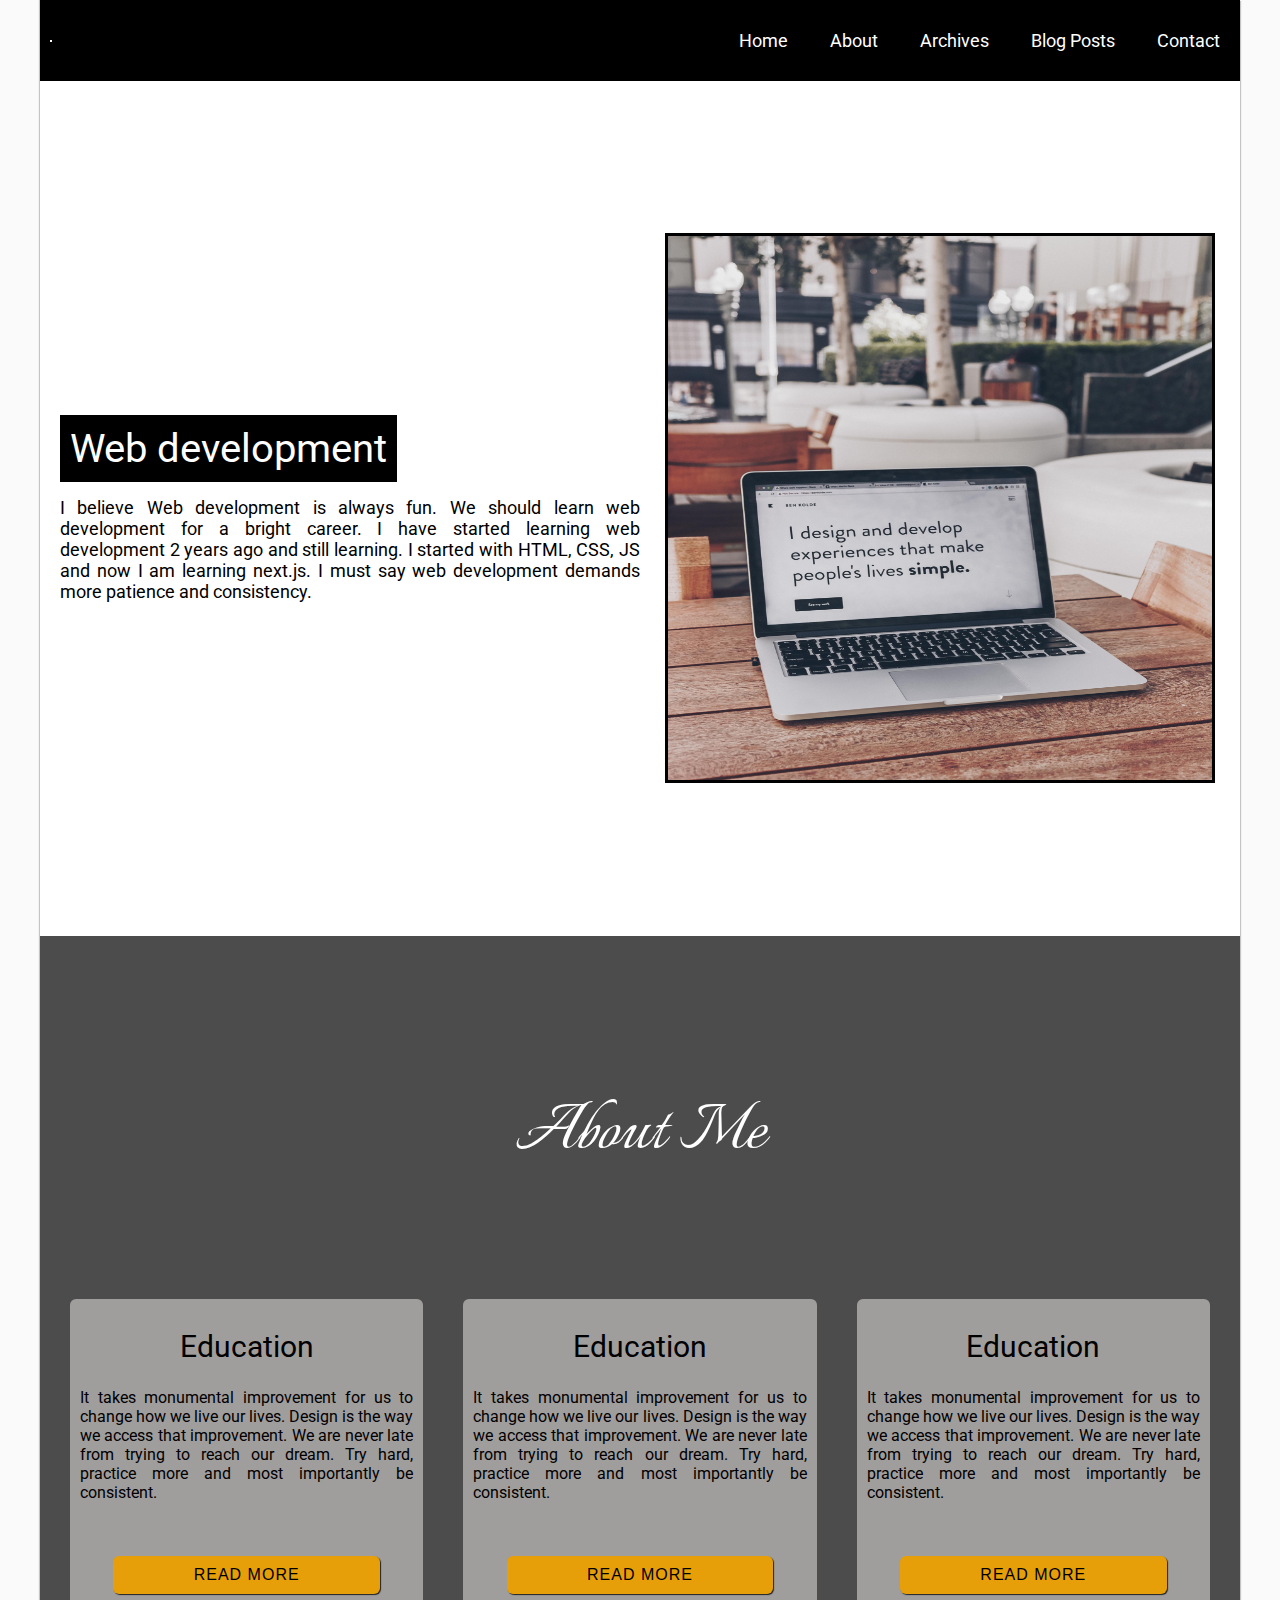
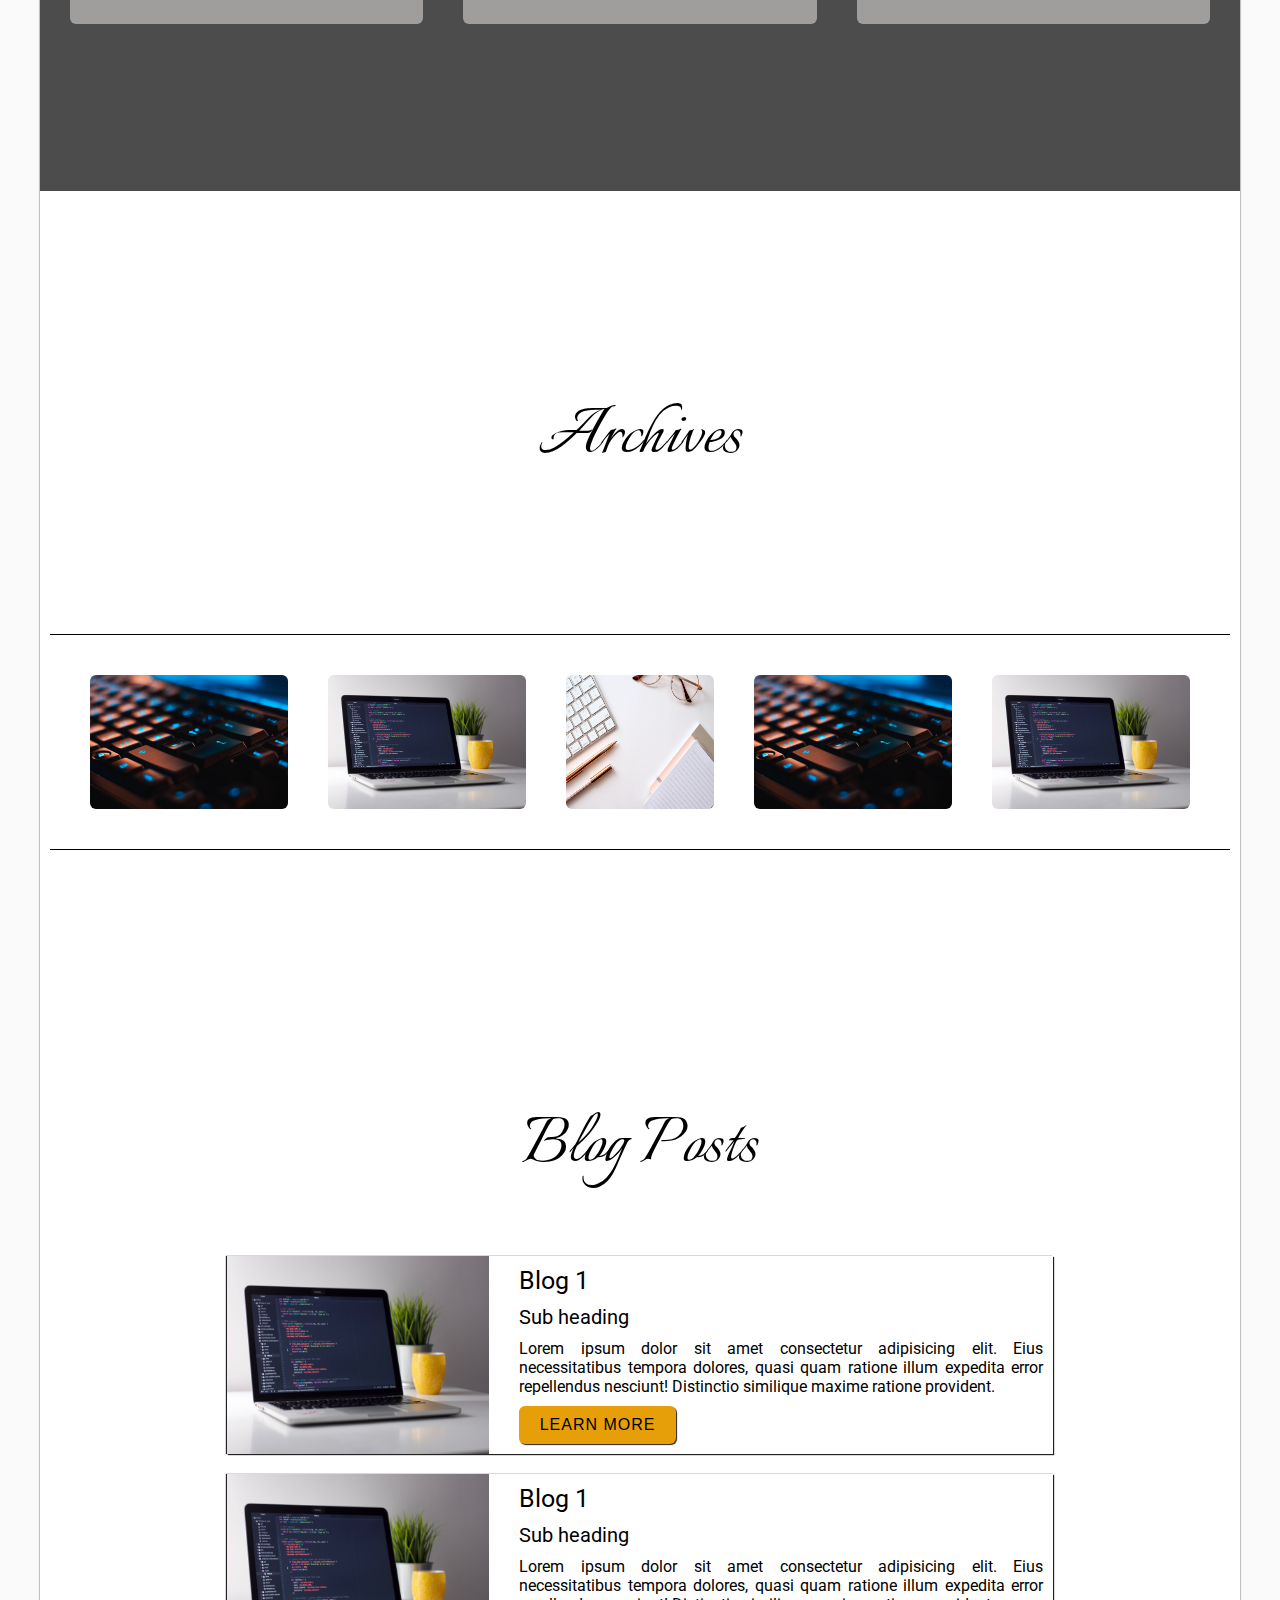
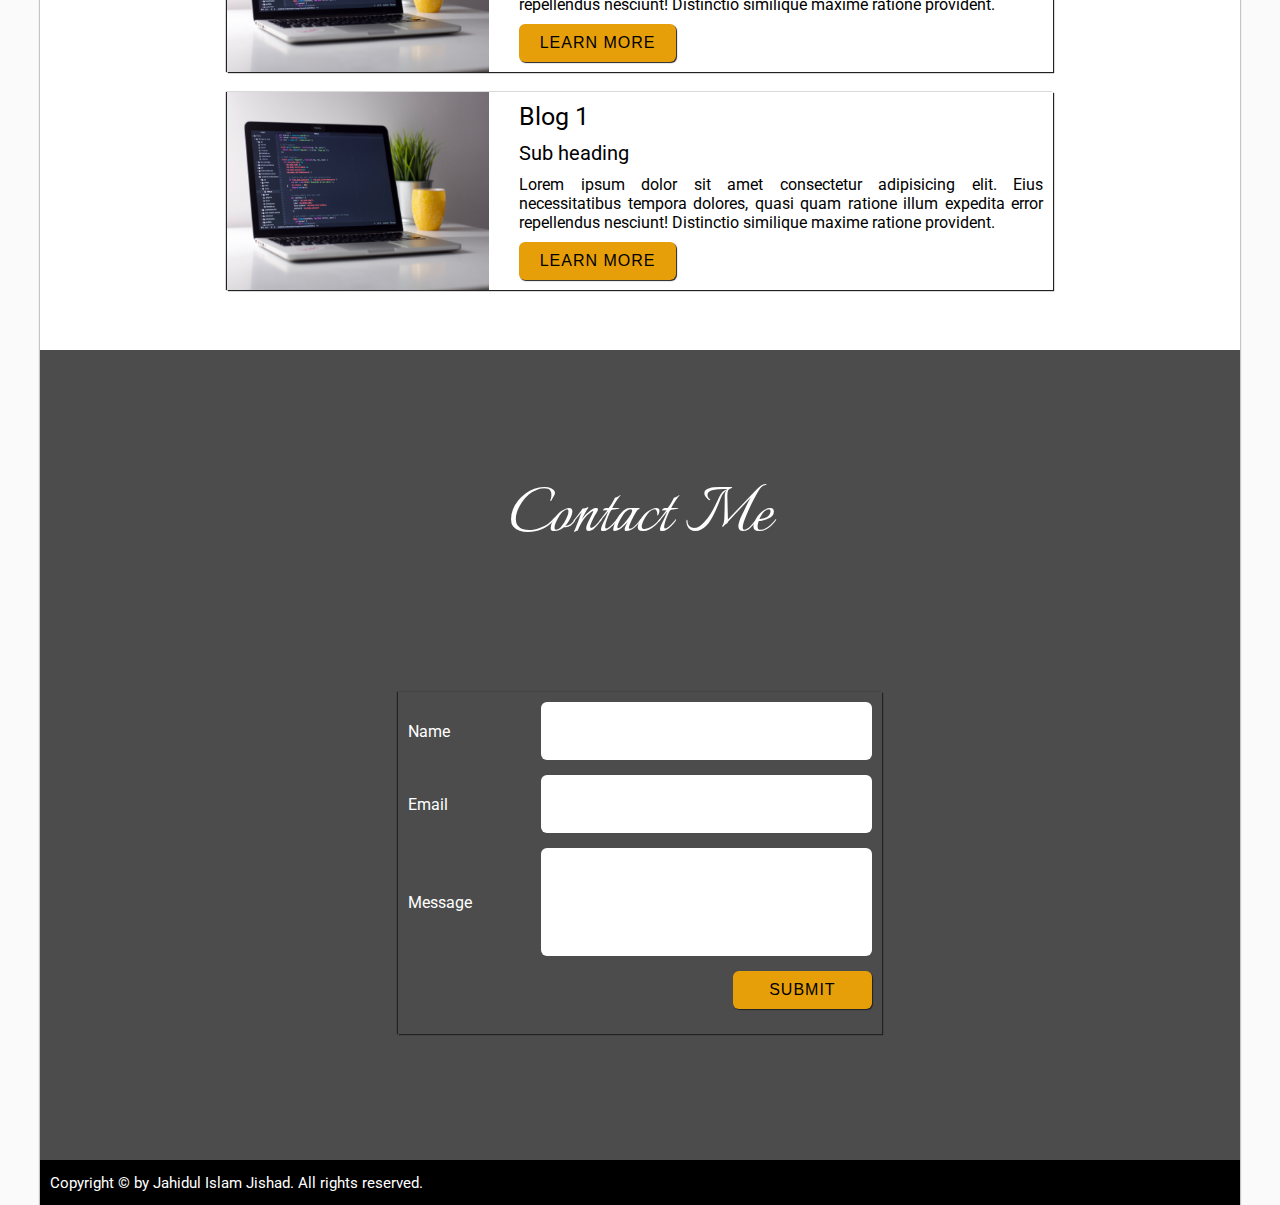
<file: Blog project/index.html>
<!DOCTYPE html>
<html lang="en">

<head>
    <meta charset="UTF-8" />
    <meta http-equiv="X-UA-Compatible" content="IE=edge" />
    <meta name="viewport" content="width=device-width, initial-scale=1.0" />
    <title>Blog Project</title>
    <link rel="stylesheet" href="style.css"/>

    <link rel="preconnect" href="https://fonts.googleapis.com" />
    <link rel="preconnect" href="https://fonts.gstatic.com" crossorigin />
    <link href="https://fonts.googleapis.com/css2?family=Italianno&family=Roboto:wght@400;500;700;900&display=swap"
        rel="stylesheet" />
    <link rel="stylesheet" href="https://cdnjs.cloudflare.com/ajax/libs/font-awesome/6.0.0-beta2/css/all.min.css"
        integrity="sha512-YWzhKL2whUzgiheMoBFwW8CKV4qpHQAEuvilg9FAn5VJUDwKZZxkJNuGM4XkWuk94WCrrwslk8yWNGmY1EduTA=="
        crossorigin="anonymous" referrerpolicy="no-referrer" />
</head>
 
<body>

    <!-- header starts here  -->
    <header id="blog-header">
        <figure class="logo-figure">
            <i class="fab fa-autoprefixer logo"></i>  <!--font aweosome theke nichi-->
        </figure>
        <i class="fas fa-bars fa-4x" id="menu-icon"></i> <!--small screen er jonno ey menu icon ta dekabe & icon e click korle jate nav list golo dekai  & big screen er jonno ey icon er jonno display ta none ko re di bo-->

        <nav aria-label="Main Menu" id="menu" class="hidden"> <!--jate sobai porte pa re jekono mode e--> <!--small screen er jonno ey list ta hide thakbe & ey class ta ke amra po re css di e display none ko re dichi-->
            <ul id="menubar" role="menubar" aria-label="Main Menu">  <!--ei kaneo aria-label main menu ko re di chi jate nav and ul ta group hoi e jai --> 
                <li role="none">   
                    <a href="#" class="nav-link" role="menuitem">Home</a> <!--more resposive korar jonno role di e dicchi-->
                </li>
                <li role="none">
                    <a href="#" class="nav-link" role="menuitem">About</a>
                </li>
                <li role="none">
                    <a href="#" class="nav-link" role="menuitem">Archives</a>
                </li>
                <li role="none">
                    <a href="#" class="nav-link" role="menuitem">Blog Posts</a>
                </li>
                <li role="none">
                    <a href="#" class="nav-link" role="menuitem">Contact</a>
                </li>
            </ul>
        </nav>
    </header>
    <!-- header ends here  -->

    <!-- main starts here  -->
    <main>

        <!-- banner section starts here  -->
        <section id="blog-banner-section">
            <article>
                <h1 class="banner-heading">Web development</h1>
                <p class="banner-description text-justify">
                    I believe Web development is always fun. We should learn web
                    development for a bright career. I have started learning web
                    development 2 years ago and still learning. I started with HTML,
                    CSS, JS and now I am learning next.js. I must say web development
                    demands more patience and consistency.
                </p>
            </article>
            <aside>
                <img src="./images/cover-photo.jpg" alt="cover photo" class="banner-img" />
            </aside>
        </section>
        <!-- banner section ends here  -->

        <!-- about-me section starts here  -->
        <section id="blog-about" class="section-center">
            <h2 class="section-heading text-white">About Me</h2>

            <div class="card-container">
                <div class="card">
                    <h3 class="card-header">Education</h3>
                    <p class="card-description">
                        It takes monumental improvement for us to change how we live our
                        lives. Design is the way we access that improvement. We are never
                        late from trying to reach our dream. Try hard, practice more and
                        most importantly be consistent.
                    </p>
                    <button type="submit" class="card-btn btn">Read More</button>
                </div>

                <div class="card">
                    <h3 class="card-header">Education</h3>
                    <p class="card-description">
                        It takes monumental improvement for us to change how we live our
                        lives. Design is the way we access that improvement. We are never
                        late from trying to reach our dream. Try hard, practice more and
                        most importantly be consistent.
                    </p>
                    <button type="submit" class="card-btn btn">Read More</button>
                </div>

                <div class="card">
                    <h3 class="card-header">Education</h3>
                    <p class="card-description">
                        It takes monumental improvement for us to change how we live our
                        lives. Design is the way we access that improvement. We are never
                        late from trying to reach our dream. Try hard, practice more and
                        most importantly be consistent.
                    </p>
                    <button type="submit" class="card-btn btn">Read More</button>
                </div>
            </div>
        </section>
        <!-- about-me section ends here  -->

        <!-- archives section starts here  -->
        <section id="archives" class="section-center"> <!--section center ta sobar jonno code e acche ei ta amra about-me teo use korechi-->
            <h2 class="section-heading">Archives</h2>

            <div class="archives-container">
                <ul class="archives-container-lists">
                    <li class="archives-container-list">
                        <img src="./images/img-1.jpg" alt="image1" class="archives-img" />
                    </li>
                    <li class="archives-container-list">
                        <img src="./images/img-2.jpg" alt="image1" class="archives-img" />
                    </li>
                    <li class="archives-container-list">
                        <img src="./images/img-3.jpg" alt="image1" class="archives-img" />
                    </li>
                    <li class="archives-container-list">
                        <img src="./images/img-1.jpg" alt="image1" class="archives-img" />
                    </li>
                    <li class="archives-container-list">
                        <img src="./images/img-2.jpg" alt="image1" class="archives-img" />
                    </li>
                </ul>
            </div>
        </section>
        <!-- archives section ends here  -->

        <!-- blog-posts section starts here  -->
        <section id="blog-posts" class="section-center">
            <h2 class="section-heading blog-posts-heading">Blog Posts</h2>
            
            <div class="blog-post">
                <aside class="blog-post-aside">
                    <img src="./images/img-2.jpg" alt="laptop" class="blog-img" />
                </aside>
                <article class="blog-content">
                    <h2 class="blog-heading">Blog 1</h2>
                    <h3 class="blog-sub-heading">Sub heading</h3>
                    <p class="blog-description">
                        Lorem ipsum dolor sit amet consectetur adipisicing elit. Eius
                        necessitatibus tempora dolores, quasi quam ratione illum expedita
                        error repellendus nesciunt! Distinctio similique maxime ratione
                        provident.
                    </p>
                    <button type="submit" class="btn blog-btn">Learn More</button>
                </article>
            </div>
        
            <div class="blog-post">
                <aside class="blog-post-aside">
                    <img src="./images/img-2.jpg" alt="laptop" class="blog-img" />
                </aside>
                <article class="blog-content">
                    <h2 class="blog-heading">Blog 1</h2>
                    <h3 class="blog-sub-heading">Sub heading</h3>
                    <p class="blog-description">
                        Lorem ipsum dolor sit amet consectetur adipisicing elit. Eius
                        necessitatibus tempora dolores, quasi quam ratione illum expedita
                        error repellendus nesciunt! Distinctio similique maxime ratione
                        provident.
                    </p>
                    <button type="submit" class="btn blog-btn">Learn More</button>
                </article>
            </div>
        
            <div class="blog-post">
                <aside class="blog-post-aside">
                    <img src="./images/img-2.jpg" alt="laptop" class="blog-img" />
                </aside>
                <article class="blog-content">
                    <h2 class="blog-heading">Blog 1</h2>
                    <h3 class="blog-sub-heading">Sub heading</h3>
                    <p class="blog-description">
                        Lorem ipsum dolor sit amet consectetur adipisicing elit. Eius
                        necessitatibus tempora dolores, quasi quam ratione illum expedita
                        error repellendus nesciunt! Distinctio similique maxime ratione
                        provident.
                    </p>
                    <button type="submit" class="btn blog-btn">Learn More</button>
                </article>
            </div>
        </section>
        <!-- blog-posts section ends here  -->

        <!-- contact section starts here  -->
        <section id="contact-section" class="section-center">
            <h2 class="section-heading blog-posts-heading text-white">Contact Me</h2>

            <form action="" id="contact-form">
                <div class="form-control">
                    <label for="name">Name</label>
                    <input type="text" id="name" required autocomplete="name" />
                </div>
                <div class="form-control">
                    <label for="email">Email</label>
                    <input type="email" id="email" required autocomplete="email" />
                </div>
                <div class="form-control">
                    <label for="mesage">Message</label>
                    <textarea name="message" id="message"></textarea>
                </div>
                <div class="form-control form-btn-field">
                    <button type="submit" class="btn contact-btn">Submit</button>
                </div>
            </form>
        </section>
        <!-- contact section ends here  -->
    </main>
    <!-- menu ends here  -->

    <!-- footer section starts here  -->
    <footer>
        <p class="copyright-text">
            Copyright &copy; by Jahidul Islam Jishad. All rights reserved.
        </p>
        <nav aria-label="Footer Menu">
            <ul role="menubar2" id="menubar2" aria-label="Footer Menu">
                <li role="none">
                    <a href="#" target="" class="nav-link" role="menuitem">
                        <i class="fab fa-facebook footer-icon"></i>
                    </a>
                </li>
                <li role="none">
                    <a href="#" target="" class="nav-link" role="menuitem">
                        <i class="fab fa-youtube footer-icon"></i>
                    </a>
                </li>
                <li role="none">
                    <a href="#" target="" class="nav-link" role="menuitem">
                        <i class="fab fa-github footer-icon"></i>
                    </a>
                </li>
                <li role="none">
                    <a href="#" target="_blank" class="nav-link" role="menuitem">
                        <i class="fab fa-linkedin footer-icon"></i>
                    </a>
                </li>
            </ul>
        </nav>
    </footer>
    <!-- footer section ends here  -->

    <script src="script.js"></script>
</body>
</html>
</file>
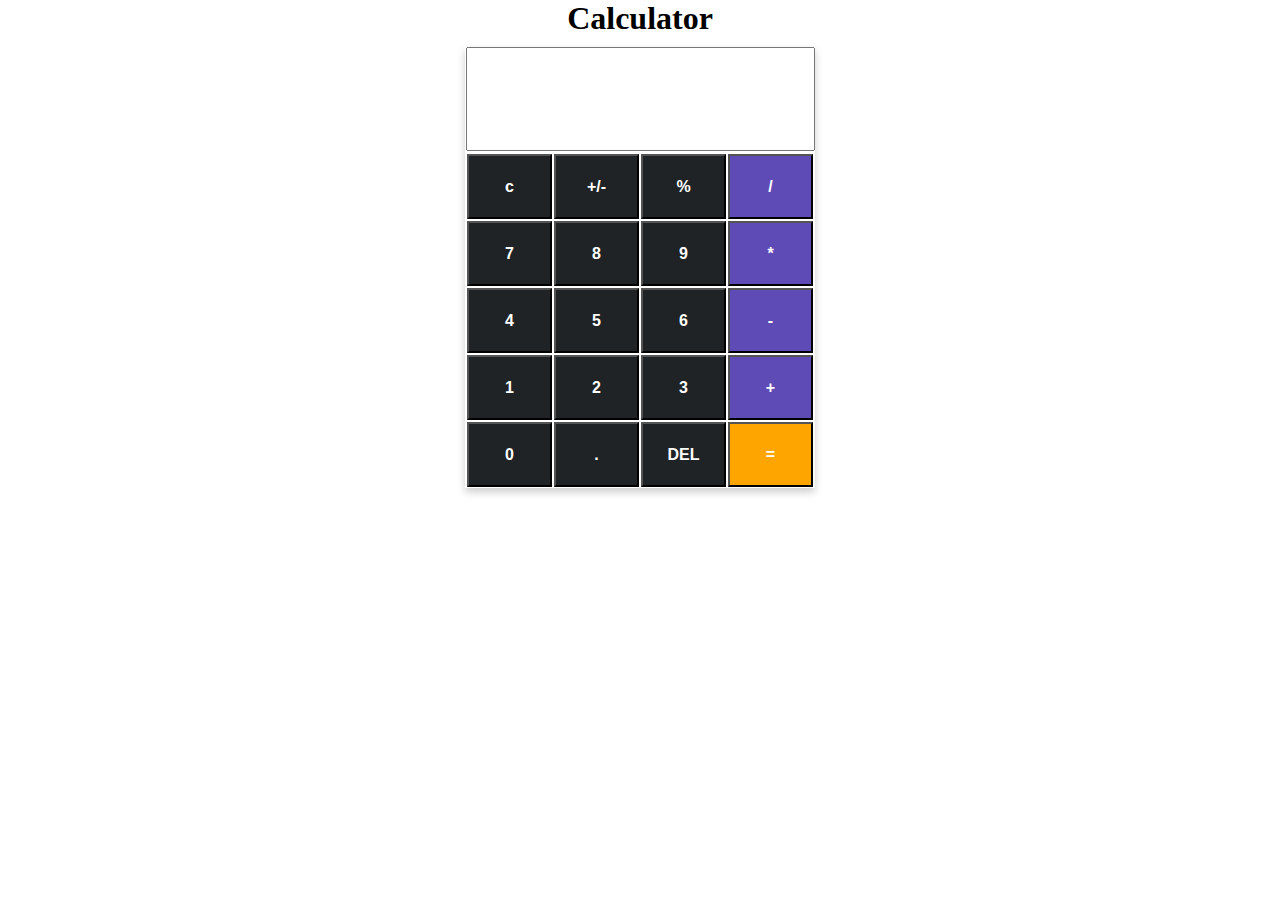
<file: Calculator project/index.html>
<!DOCTYPE html>
<html lang="en">
<head>
    <meta charset="UTF-8">
    <meta name="viewport" content="width=device-width, initial-scale=1.0">
    <title>Calculator Project</title>
    <link rel="stylesheet" href="style.css">
</head>
<body>
    <h1>Calculator</h1>
    <div class="card">
        <div class="calc-head">
           <input type="text" id="result" maxlength="10">
        </div>
        <div class="calc-body">
        <div>
            <input type="button" class="btn" value="c"> <!--intially kico0 dekate caile value property use korte hobe-->
            <input type="button" class="btn" value="+/-">
            <input type="button" class="btn" value="%">
            <input type="button" class="btn btn-style" value="/">
        </div>
           

        <div>
            <input type="button" class="btn" value="7"> 
            <input type="button" class="btn" value="8">
            <input type="button" class="btn" value="9">
            <input type="button" class="btn btn-style" value="*">
        </div>


        <div>
            <input type="button" class="btn" value="4">
            <input type="button" class="btn" value="5">
            <input type="button" class="btn" value="6">
            <input type="button" class="btn btn-style" value="-">
        </div>


        <div>
            <input type="button" class="btn" value="1">
            <input type="button" class="btn" value="2">
            <input type="button" class="btn" value="3">
            <input type="button" class="btn btn-style" value="+">
        </div>


        <div>
            <input type="button" class="btn" value="0">
            <input type="button" class="btn" value=".">
            <input type="button" class="btn" value="DEL">
            <input type="button" class="btn" style="background-color: orange;" value="=">
        </div>
           


        </div>
    </div>
</body>
</html>
</file>
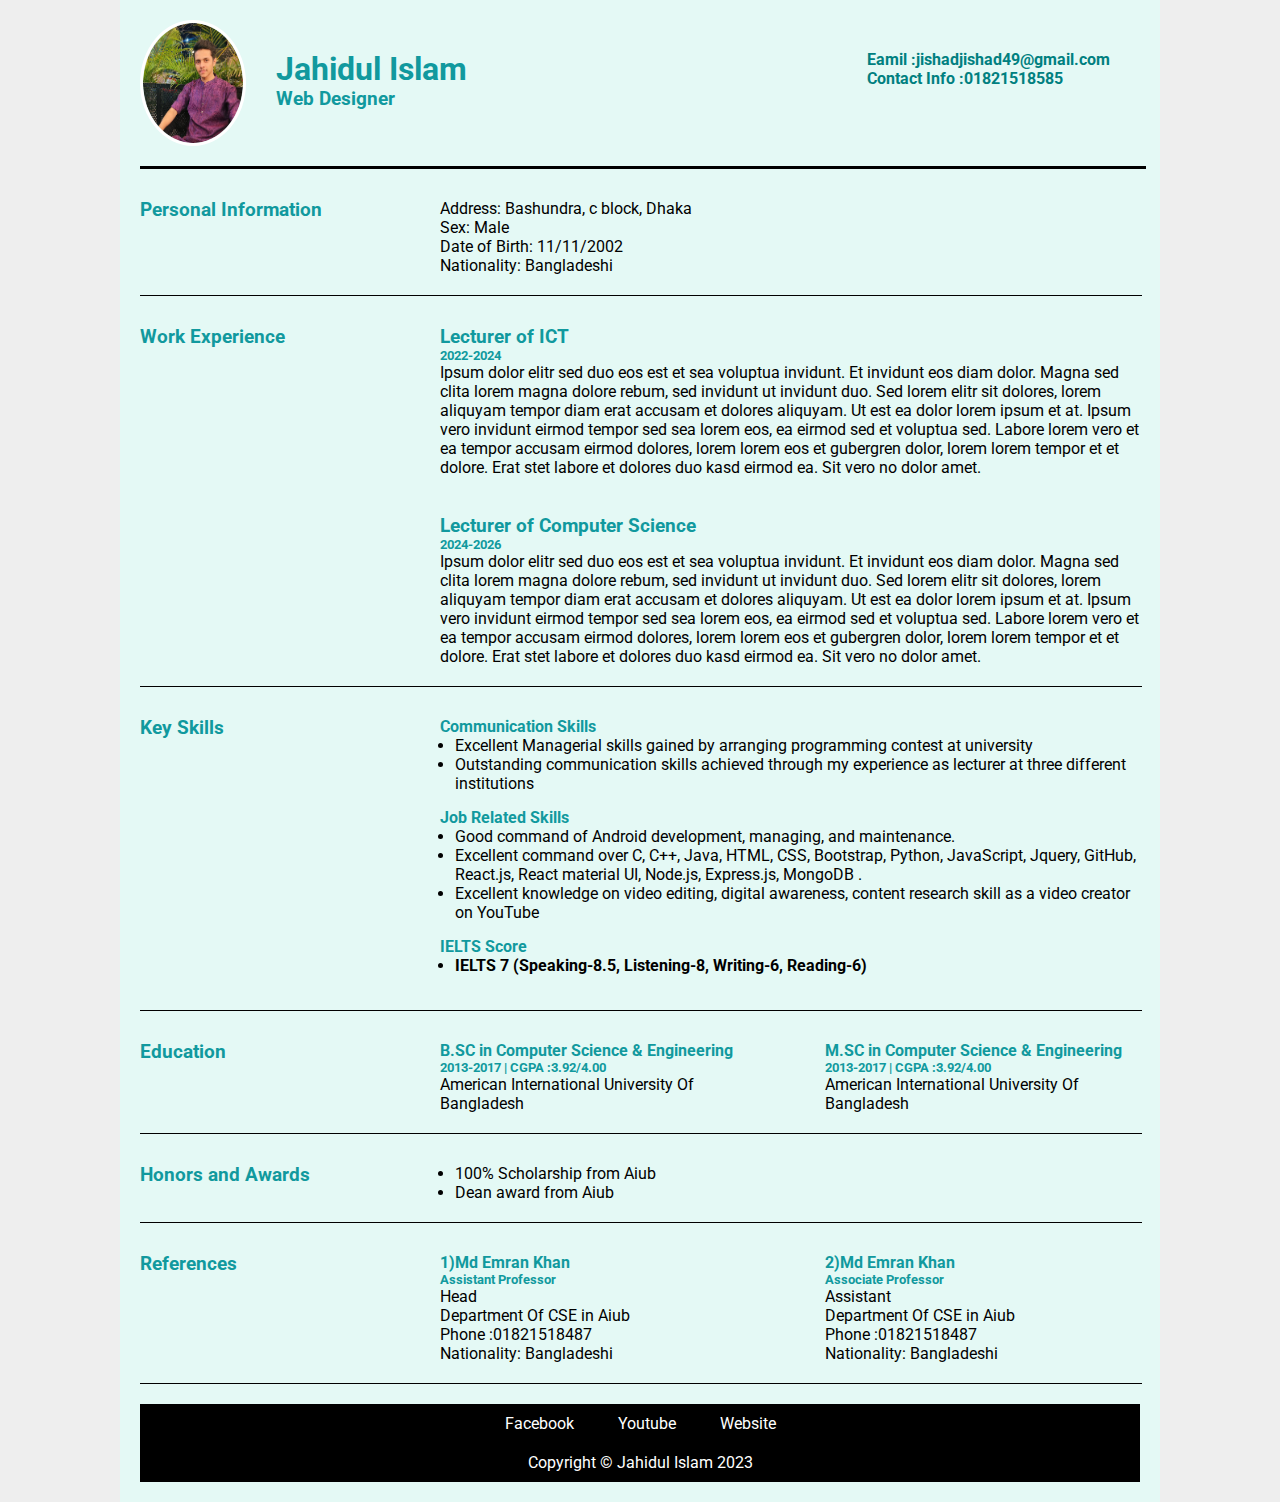
<file: cv project/index.html>
<!DOCTYPE html>
<html lang="en">
<head>
    <meta charset="UTF-8">
    <meta name="viewport" content="width=device-width, initial-scale=1.0">
    <title>Document</title>
    <link rel="stylesheet" href="style.css">
    <link rel="preconnect" href="https://fonts.googleapis.com">
    <link rel="preconnect" href="https://fonts.gstatic.com" crossorigin>
    <link href="https://fonts.googleapis.com/css2?family=Roboto:wght@100;400&display=swap" rel="stylesheet">
</head>
<body>
    <!--conatainer start-->
    <div class="container">
        <!--header start-->
            <header>
                  <img class="profile-image" src="images/jis.png">
                  <div class="header-bio">
                      <h1>Jahidul Islam</h1>
                      <h3>Web Designer</h3>
                  </div>
                  <div class="header-contact">
                      <p><a href="#">Eamil :jishadjishad49@gmail.com</a></p>
                      <p><a href="+tel:+01110">Contact Info :01821518585</a></p>
                  </div>
            </header>
        <!--header end-->

        <!--clearing div-->
        <div class="div-clear"></div>
        <hr>    

        <!--main start-->
            <main>
        <!--personal section start-->
              <section id="personal-section">
                 <div class="content">
                     <div class="left-div">
                        <h3>Personal Information</h3>
                     </div>
                     <div class="right-div">
                        <p>Address: Bashundra, c block, Dhaka <br>
                            Sex: Male <br>
                            Date of Birth: 11/11/2002 <br>
                            Nationality: Bangladeshi
                       </p>
                     </div>
                 </div>
              </section>
        <!--personal section end-->

        <!--clearing div-->
            <div class="div-clear"></div>
            <hr class="common-hr">
            

        <!--work experience section start-->
            <section id="work-section">
                <div class="content">
                    <div class="left-div">
                        <h3>Work Experience</h3>
                    </div>
                    <div class="right-div">
                        <h3>Lecturer of ICT</h3>
                        <h5>2022-2024</h5>
                        <p>Ipsum dolor elitr sed duo eos est et sea voluptua invidunt. Et invidunt eos diam dolor. Magna sed clita
                        lorem magna dolore rebum, sed invidunt ut invidunt duo. Sed lorem elitr sit dolores, lorem aliquyam tempor
                        diam erat accusam et dolores aliquyam. Ut est ea dolor lorem ipsum et at. Ipsum vero invidunt eirmod tempor
                        sed sea lorem eos, ea eirmod sed et voluptua sed. Labore lorem vero et ea tempor accusam eirmod dolores,
                        lorem lorem eos et gubergren dolor, lorem lorem tempor et et dolore. Erat stet labore et dolores duo kasd
                        eirmod ea. Sit vero no dolor amet.</p>
                        <br><br>
                        <h3>Lecturer of Computer Science</h3>
                        <h5>2024-2026</h5>
                        <p>Ipsum dolor elitr sed duo eos est et sea voluptua invidunt. Et invidunt eos diam dolor. Magna sed clita
                            lorem magna dolore rebum, sed invidunt ut invidunt duo. Sed lorem elitr sit dolores, lorem aliquyam tempor
                            diam erat accusam et dolores aliquyam. Ut est ea dolor lorem ipsum et at. Ipsum vero invidunt eirmod tempor
                            sed sea lorem eos, ea eirmod sed et voluptua sed. Labore lorem vero et ea tempor accusam eirmod dolores,
                            lorem lorem eos et gubergren dolor, lorem lorem tempor et et dolore. Erat stet labore et dolores duo kasd
                            eirmod ea. Sit vero no dolor amet.</p>
                    </div>
                </div>
            </section>
        <!--work experience section end-->
            
        <!--clearing div-->
            <div class="div-clear"></div>
            <hr class="common-hr">
              
        <!--key skills section start-->
            <section id="key-section">
                <div class="content">
                    <div class="left-div">
                        <h3>Key Skills</h3>
                    </div>
                    <div class="right-div">
                        <h4>Communication Skills</h4>
                        <ul class="ull-div">
                            <li>Excellent Managerial skills gained by arranging programming contest at university</li>
                            <li>Outstanding communication skills achieved through my experience as lecturer at three
                                different institutions</li>
                        </ul>
                        <br>
                        <h4>Job Related Skills</h4>
                        <ul class="ull-div">
                            <li>Good command of Android development, managing, and maintenance.</li>
                            <li>Excellent command over C, C++, Java, HTML, CSS, Bootstrap, Python, JavaScript,
                                Jquery, GitHub, React.js, React material UI, Node.js, Express.js, MongoDB .</li>
                            <li>Excellent knowledge on video editing, digital awareness, content research skill as a video
                                creator on YouTube</li>
                        </ul>
                        <br>
                        <h4>IELTS Score</h4>
                        <ul class="ull-div">
                            <li> <strong>IELTS 7 (Speaking-8.5, Listening-8, Writing-6, Reading-6)</strong> </li>
                        </ul>
                    </div>
                </div>
            </section>
        <!--key skills section end-->

        <!--clearing div-->
            <div class="div-clear"></div>
            <hr class="common-hr">
                
            

        <!--education section start-->
            <section id="education-section">
                <div class="content">
                    <div class="left-div">
                        <h3>Education</h3>
                    </div>
                    <div class="right-div">
                       <div class="edu-templete-left">
                           <h4>B.SC in Computer Science & Engineering</h4>
                           <h5>2013-2017 | CGPA :3.92/4.00</h5>
                           <P>American International University Of Bangladesh</P>
                       </div>
                       <div  class="edu-templete-right">
                        <h4>M.SC in Computer Science & Engineering</h4>
                        <h5>2013-2017 | CGPA :3.92/4.00</h5>
                        <P>American International University Of Bangladesh</P>
                       </div>
                    </div>
                </div>
            </section>
        <!--education section end-->

        <!--clearing div-->
            <div class="div-clear"></div>
            <hr class="common-hr">


        <!--Honor section start-->
            <section id="Honor-section">
                <div class="content">
                    <div class="left-div">
                        <h3>Honors and Awards</h3>
                    </div>
                    <div class="right-div">                
                            <div class="ul-div">
                                <ul>
                                    <li>100% Scholarship from Aiub</li>
                                    <li>Dean award from Aiub </li>
                                </ul>
                            </div>
                    </div>
                </div>
            </section>
        <!--Honor section end-->
        <!--clearing div-->
            <div class="div-clear"></div>
            <hr class="common-hr">

  
        <!--Reference section start-->
            <section id="ref-section">
                <div class="content">
                    <div class="left-div">
                        <h3>References</h3>
                    </div>
                    <div class="right-div">
                        <div class="edu-templete-left">
                            <h4>1)Md Emran Khan</h4>
                            <h5>Assistant Professor</h5>
                            <p>Head<br>
                                Department Of CSE in Aiub<br>
                                Phone :01821518487 <br>
                                Nationality: Bangladeshi
                            </p>
                        </div>
                        <div class="edu-templete-right">
                        <h4>2)Md Emran Khan</h4>
                        <h5>Associate Professor</h5>
                        <p>Assistant<br>
                            Department Of CSE in Aiub<br>
                            Phone :01821518487 <br>
                            Nationality: Bangladeshi
                        </p>
                        </div>
                    </div>
                </div>
            </section>
        <!--Reference section end-->
            
        </main>
        <!--main end-->
        <!--clearing div-->
            <div class="div-clear"></div>
            <hr class="common-hr">
            


        <!--footer start-->
            <footer class="bottom-container">
               <a href="#">Facebook</a>
               <a href="#">Youtube</a>
               <a href="#">Website</a>
               <p>Copyright &copy; Jahidul Islam 2023</p>
            </footer>
        <!--footer end-->

    </div>
    <!--conatainer end-->
</body>
</html>
</file>
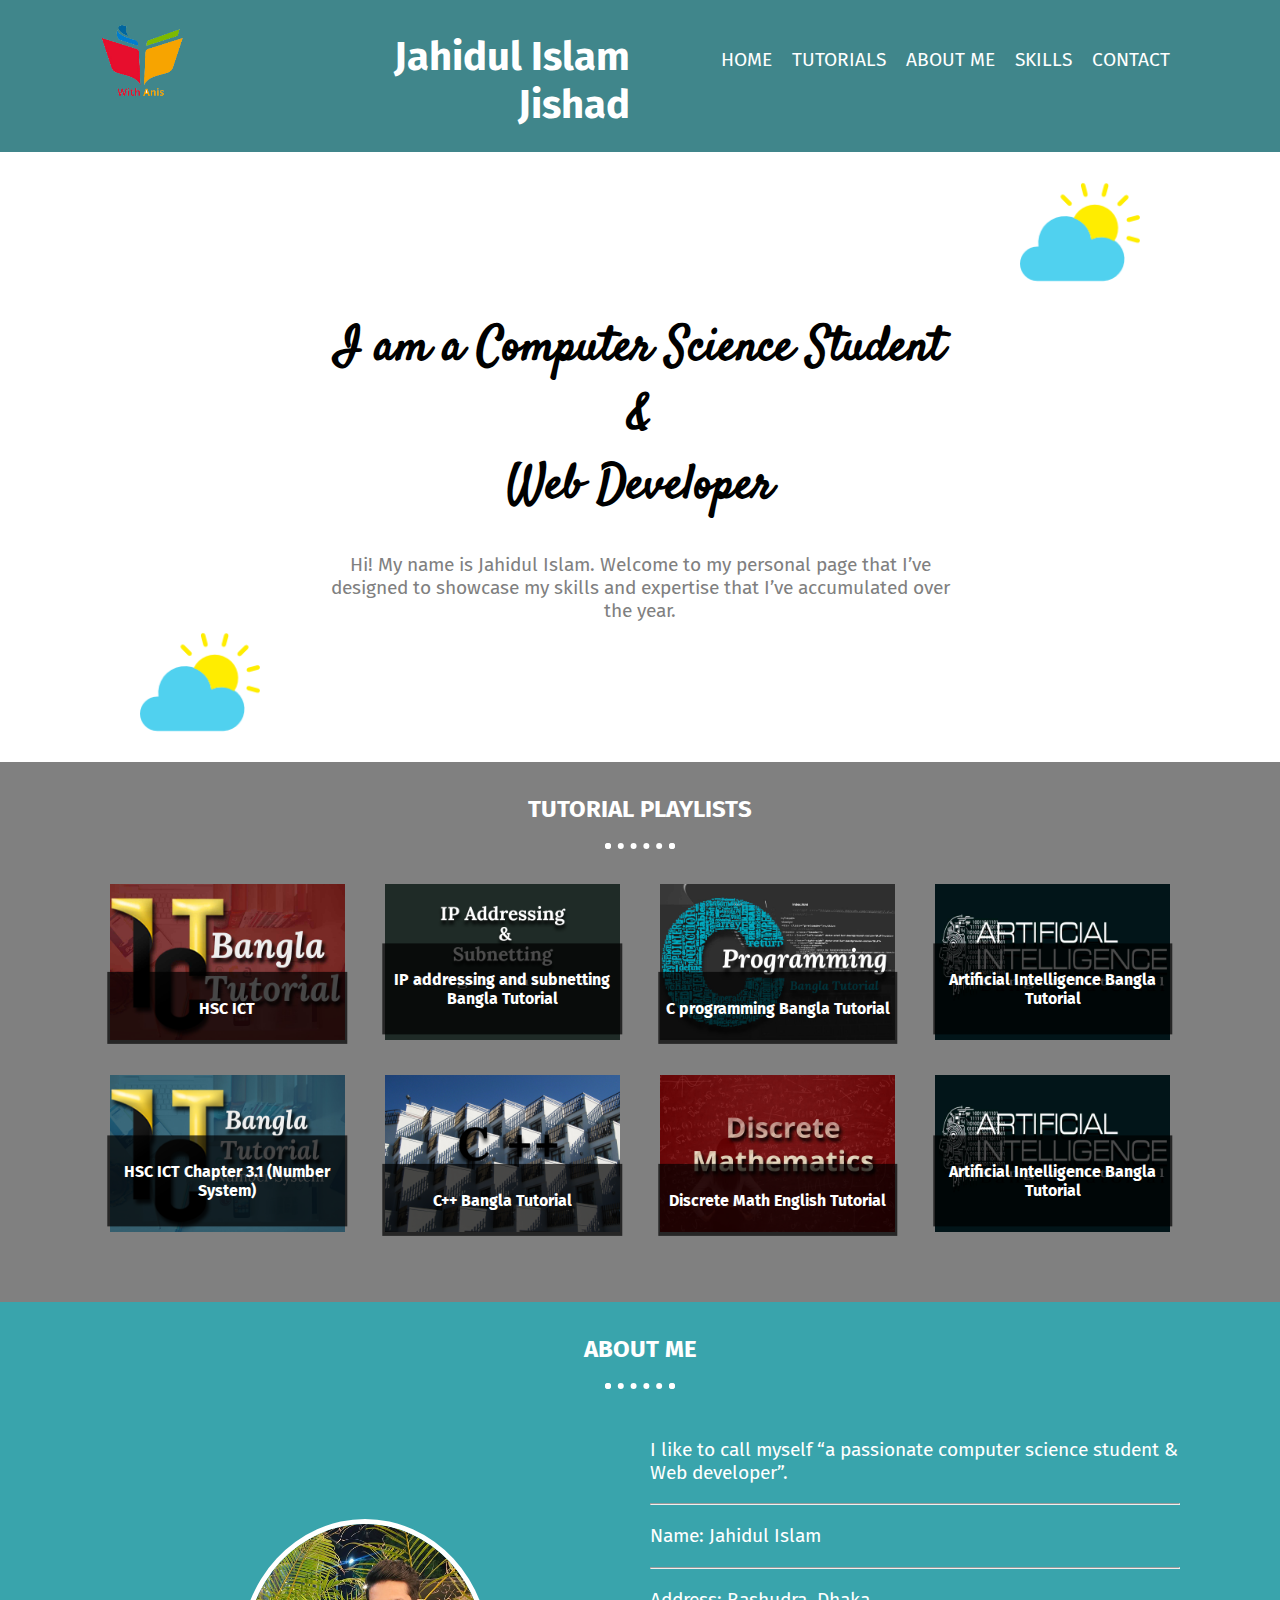
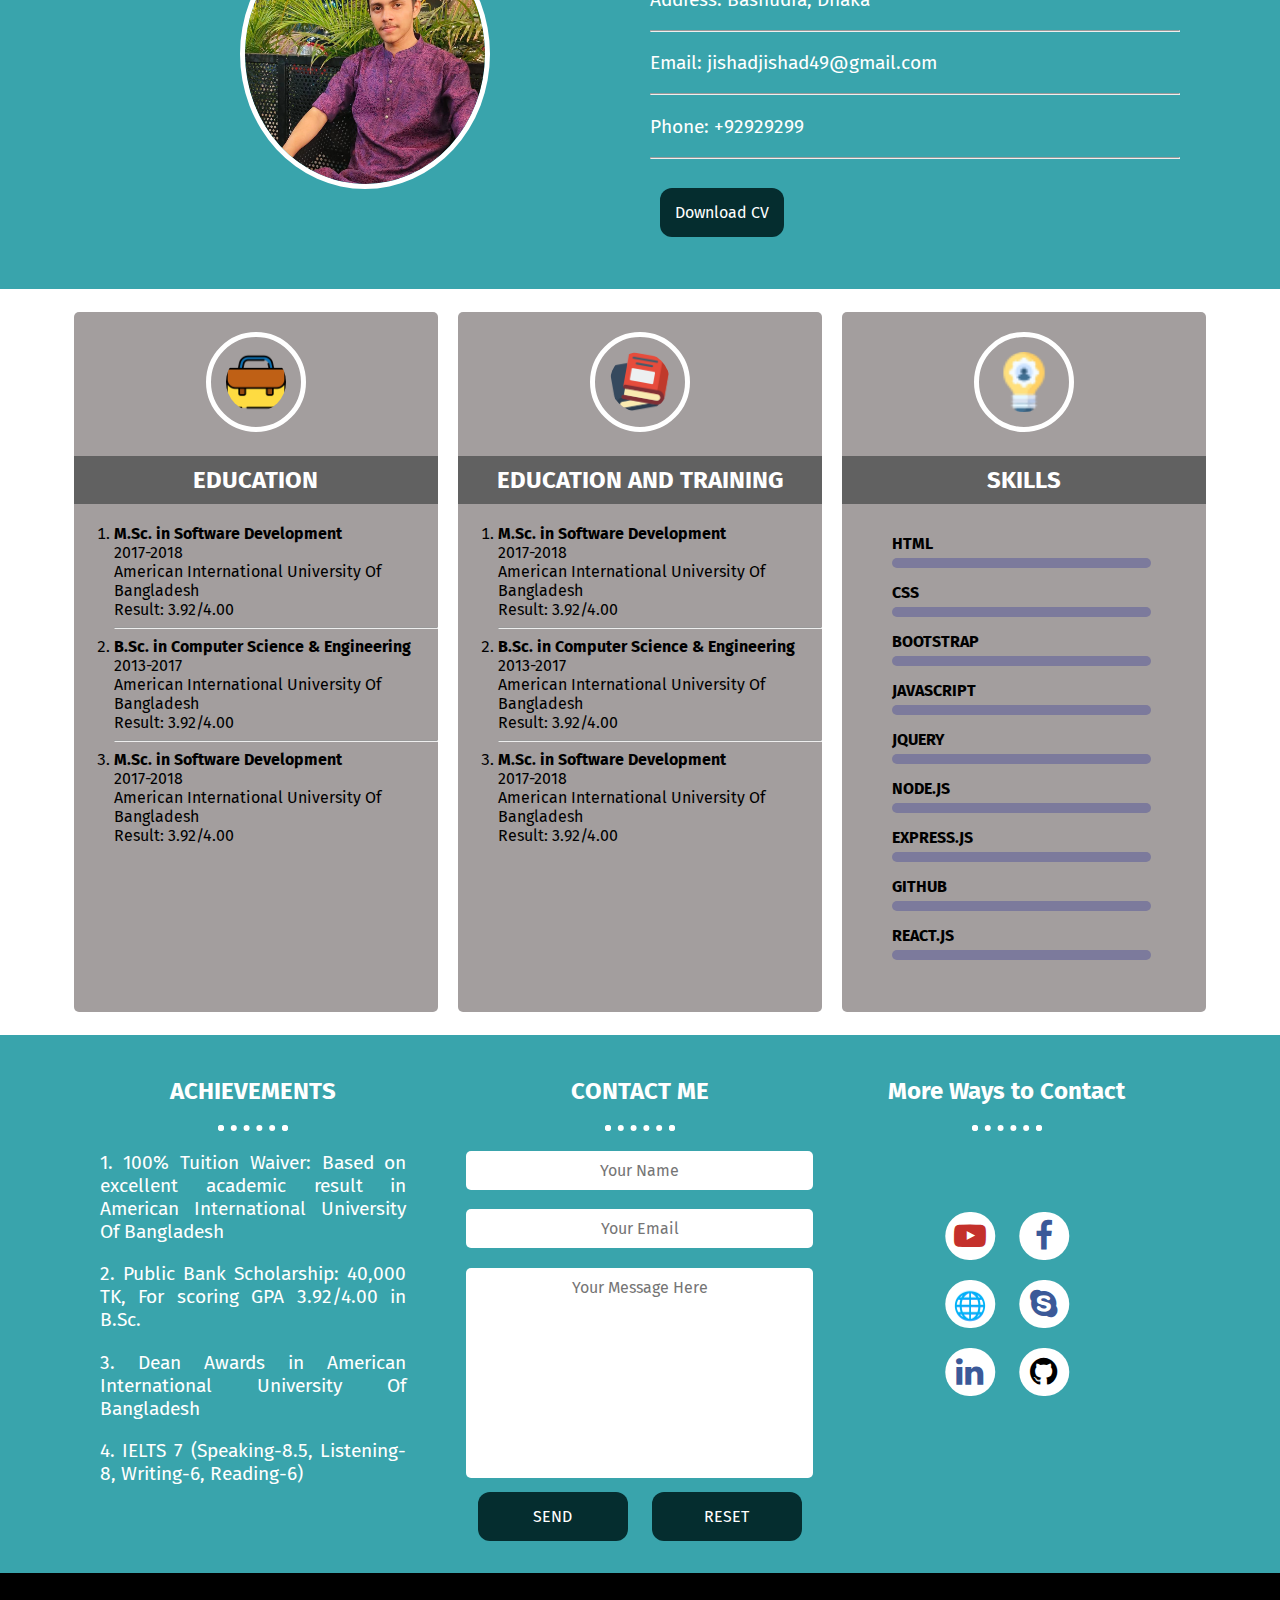
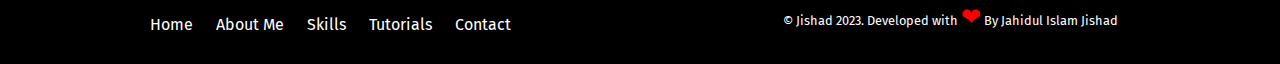
<file: Portfolio project/index.html>
<!DOCTYPE html>
<html lang="en">
<head>
    <meta charset="UTF-8">
    <meta name="viewport" content="width=device-width, initial-scale=1.0">
    <title>Portfolio project</title>

    <!-- adding google font cdn here  -->
    <link href="https://fonts.googleapis.com/css2?family=Fira+Sans&family=Montserrat&family=Satisfy&display=swap" rel="stylesheet">


    <!-- adding font awesome cdn here  -->
    <link rel="stylesheet" href="https://cdnjs.cloudflare.com/ajax/libs/font-awesome/4.7.0/css/font-awesome.min.css">
    
    <!-- for mobile phone -->
    <link rel="stylesheet" href="style.css">

    <!-- for tablets -->
    <link rel="stylesheet" href="tablet.css" media="screen and (min-width: 600px)">

     <!-- for desktops -->
    <link rel="stylesheet" href="desktop.css" media="screen and (min-width: 992px)">

    <!-- for large laptop or desktops -->
      <link rel="stylesheet" href="desktop.css" media="screen and (min-width: 1200px)">
    
</head>
<body>


    <!-- navbar starts here  -->
    <div class="navbar">

        <div class="nav-logo col-2">
            <img src="images/logo.png" alt="nav logo">
        </div>

        <div class="nav-heading col-4">
            <h1>Jahidul Islam Jishad</h1>
        </div>

        <div class="navbar-menu col-6">
            <a href="#">Home</a>
            <a href="#tutorial-id">Tutorials</a>
            <a href="#about-me-id">About Me</a>          
            <a href="#skill-id">Skills</a>
            <a href="#contact-me">Contact</a>
        </div>

    </div>
    <!-- navbar ends here  -->





    <!-- profile div starts here  -->
    <div class="profile">
        <img class="top-weather-icon" src="images/weather.png" alt="top weather icon">
        <div class="profile-desc">
            <h1> I am a Computer Science Student <br> & <br> Web Developer</h1>
            <p>Hi! My name is Jahidul Islam. Welcome to my personal page that I’ve designed to showcase my skills and expertise that I’ve accumulated over the year. </p>
        </div>
        <img class="bottom-weather-icon" src="images/weather.png" alt="bottom weather icon">
    </div>
    <!-- profile div ends here  -->




    
    <!-- tutorial div starts here  -->

    <div class="tutorial" id="tutorial-id">

        <h2>Tutorial Playlists</h2>
        <hr class="dotted-hr">

        <div class="all-subjects">
            <div class="row">
               
                <div class="subject-card col-3 col-s-6"> 
                    <a href="#" alt="ict playlist">           
                        <img src="images/ict.jpg" alt="hsc ict cover">
                        <div class="subject-title">
                            <h5>HSC ICT</h5>
                        </div>
                    </a>
                </div>

                <div class="subject-card col-3 col-s-6"> 
                    <a href="#" alt="ict playlist">           
                        <img src="images/IP.jpg" alt="ip addressing cover">
                        <div class="subject-title">
                            <h5>IP addressing and subnetting Bangla Tutorial</h5>
                        </div>
                    </a>
                </div>

                <div class="subject-card col-3 col-s-6"> 
                    <a href="#" alt="ict playlist">           
                        <img src="images/C-programming-Cover.jpg" alt="c cover">
                        <div class="subject-title">
                            <h5>C programming Bangla Tutorial</h5>
                        </div>
                    </a>
                </div>

                <div class="subject-card col-3 col-s-6">
                    <a href="#"
                               alt="ict playlist">
                        <img src="images/AI-cover.jpg" alt="ai bangla cover">
                        <div class="subject-title">
                            <h5>Artificial Intelligence Bangla Tutorial</h5>
                        </div>
                    </a>
                </div>
            </div>
               
           </div>
    
    
           <div class="row">
                <div class="subject-card col-3 col-s-6"> 
                    <a href="#" alt="ict playlist">           
                        <img src="images/ICT-Cover-3.1-1.jpg" alt="ict 3.1 cover">
                        <div class="subject-title">
                            <h5>HSC ICT Chapter 3.1 (Number System)</h5>
                        </div>
                    </a>
                </div>
        
                <div class="subject-card col-3 col-s-6"> 
                    <a href="#" alt="ict playlist">           
                        <img src="images/C.jpg" alt="c++ cover">
                        <div class="subject-title">
                            <h5>C++ Bangla Tutorial</h5>
                        </div>
                    </a>
                </div>
    
    
                <div class="subject-card col-3 col-s-6"> 
                    <a href="#" alt="ict playlist">           
                        <img src="images/discrete-math eng.jpg" alt="discrete english cover">
                        <div class="subject-title">
                            <h5>Discrete Math English Tutorial</h5>
                        </div>
                    </a>
                </div>
    
                <div class="subject-card col-3 col-s-6"> 
                    <a href="#" alt="ict playlist">           
                        <img src="images/AI-cover.jpg" alt="ai bangla cover">
                        <div class="subject-title">
                            <h5>Artificial Intelligence Bangla Tutorial</h5>
                        </div>
                    </a>
                </div>
            </div>
         </div>

        </div>
    </div>

    <!-- tutorial div ends here  -->





    <!-- about me div starts here  -->
    <div class="about-me" id="about-me-id">
        <h2>ABOUT ME</h2>
        <hr class="dotted-hr">       
        <div class="aboutme-image col-6">
            <img src="images/jis.png" alt="">
        </div>
        <div class="aboutme-desc col-6">
            <p>I like to call myself “a passionate computer science student & Web developer”. </p>
            
            
            <hr class="aboutme-hr">
            <p>Name: Jahidul Islam</p> 
            <hr class="aboutme-hr">
            <p>Address: Bashudra, Dhaka</p>
            <hr class="aboutme-hr">
            <p>Email: <a href="#">jishadjishad49@gmail.com</a> </p>
            <hr class="aboutme-hr">
            <p>Phone: <a href="tel:+10010108">+92929299</a> </p>
            <hr class="aboutme-hr">
           
           
            <p>
                <a href="https://www.dropbox.com/s/hcrb4xwuvwpicf7/PERSONAL%20INFORMATIONAnisul%20Islam.pdf?dl=0" download="">
                    <button class="cv-button">Download CV</button>
                </a>
            </p>


        </div>
    </div>
    <!-- about me div ends here  -->





    <!-- professional-experience div starts here  -->
    <div class="professional-experience">
        <div class="work-experience col-4">  
             <div class="card">
                 <div class="card-icon">
                     <!-- <i class="fa fa-briefcase fa-4x rounded-img" aria-hidden="true"></i> -->
                     <img class="rounded-img" src="images/work.png" alt="">  
                 </div>
                 <div class="card-title">
                     <h2>EDUCATION</h2>
                 </div>
                 <div class="card-description">
                    <ol>
                        <li>
                            <strong>M.Sc. in Software Development</strong> <br>
                            2017-2018</br>
                            American International University Of Bangladesh <br>
                            Result: 3.92/4.00 <br>
                        </li>
                        <hr>
                        <li>
                            <strong>B.Sc. in Computer Science & Engineering</strong> <br>
                            2013-2017</br>
                            American International University Of Bangladesh <br>
                            Result: 3.92/4.00 <br>
                        </li>
                        <hr>
                        <li>
                            <strong>M.Sc. in Software Development</strong> <br>
                            2017-2018</br>
                            American International University Of Bangladesh <br>
                            Result: 3.92/4.00 <br>
                        </li>
                    </ol>
                 </div>           
            
             </div>     
        </div>
 
 

        <div class="education col-4">
             <div class="card">
                 <div class="card-icon">
                     <!-- <i class="fa fa-briefcase fa-2x" aria-hidden="true"  style="font-size:120px;color:white"></i> -->
                     <!-- <i class="fa fa-graduation-cap fa-4x rounded-img" aria-hidden="true"></i> -->
                     <img class="rounded-img" src="images/book.png" alt="">  
                 </div>
                 <div class="card-title">
                     <h2>EDUCATION AND TRAINING</h2>
                 </div>
                 <div class="card-description">
                     <ol>
                         <li>
                            <strong>M.Sc. in Software Development</strong> <br>
                            2017-2018</br>
                            American International University Of Bangladesh <br>
                            Result: 3.92/4.00 <br>                        
                         </li>
                         <hr>
                         <li>
                            <strong>B.Sc. in Computer Science & Engineering</strong> <br>
                            2013-2017</br>
                            American International University Of Bangladesh <br>                
                            Result: 3.92/4.00  <br>
                         </li>
                         <hr>
                         <li>
                            <strong>M.Sc. in Software Development</strong> <br>
                            2017-2018</br>
                            American International University Of Bangladesh <br>
                            Result: 3.92/4.00 <br>
                         </li>                                  
                     </ol> 
                 </div>
             </div>
        </div>
 
 
        
        <div class="skills col-4" id="skill-id">
            <div class="card">
                <div class="card-icon">                 
                    <img class="rounded-img" src="images/skill.png" alt="">               
                </div>
                <div class="card-title">
                    <h2>SKILLS</h2>
                </div>
                <div class="card-description">
                    <div class="skills-container">
                        <ul>
                            <li class="html">HTML</li>
                            <li class="css">CSS</li>
                            <li class="bootstrap">Bootstrap</li>
                            <li class="js">JavaSCript</li>
                            <li class="jquery">JQuery</li>                           
                            <li class="node">Node.js</li>
                            <li class="express">Express.js</li>
                            <li class="git">GitHub</li>
                            <li class="react">React.js</li> 
                        </ul>
                    </div>                   
                </div>
            </div>


        </div>

     </div>
     <!-- professional-experience div ends here  -->





    <!-- achievement-contact div starts here  -->
    <div class="achievement-contact">
       <div class="achievement col-4">
            <h2>ACHIEVEMENTS</h2>
            <hr class="dotted-hr">
            <p>1. 100% Tuition Waiver: Based on excellent academic result in American International University Of Bangladesh</p>
            <p>2. Public Bank Scholarship: 40,000 TK, For scoring GPA 3.92/4.00 in B.Sc.</p>
            <p>3. Dean Awards in American International University Of Bangladesh</p>
            <p>4. IELTS 7 (Speaking-8.5, Listening-8, Writing-6, Reading-6) </p>
       </div>

       <div class="contact col-4" id="contact-me">
           <h2>CONTACT ME</h2>
           <hr class="dotted-hr">
           <form action="" method="post" enctype="text/plain">
               <p><input type="text" placeholder="Your Name" name="name"></p>
               <p><input type="email" placeholder="Your Email" name="email"></p>
               <textarea placeholder="Your Message Here" name="message" cols="30" rows="10"></textarea>
               <button type="submit">SEND</button>
               <button type="reset">RESET</button>
            </form>
       </div>


       <div class="contact-links col-4" >
            <h2>More Ways to Contact</h2>
            <hr class="dotted-hr">        

                         <!--ei khane on click property theke sob same thakbe sob somoy ,,on click ta moloto
                        jate click korle oi link e gi e pouchai oi jonno di che
                         onclick e just link ta bosai dile hobe
                        i class ta moloto fontweosome theke copy kore bosaichi
                        class e  request callback diwa mani new page e open hobe-->
           
            <div class="media-buttons">
                <button class="btn" onclick="window.open('')" class="btn request-callback"><i class="media-icon fa fa-youtube-play" style="color: #c4302b;" aria-hidden="true"></i></button>
                <button class="btn" onclick="window.open('')" class="btn request-callback"><i class="fa fa-facebook" style="color:  #3b5998;" aria-hidden="true"></i></button>
                <button class="btn" onclick="window.open('')" class="btn request-callback"> <span style="font-size: 1.7rem;">&#127760;</span> </i></button>
                <button class="btn" onclick="window.open('')" class="btn request-callback"><i class="fa fa-skype" style="color:  #3b5998;" aria-hidden="true"></i></button>
                <button class="btn" onclick="window.open('')" class="btn request-callback"><i class="fa fa-linkedin" style="color:  #3b5998;" aria-hidden="true"></i></button>
                <button class="btn" onclick="window.open('')" class="btn request-callback"><i class="fa fa-github" aria-hidden="true" style="color: #000000;"></i></button>
            </div>
                
           
        </div>
    </div>
    <!-- achievement-contact div ends here  -->

  
    

    <!-- footer div starts here  -->
    <div class="footer">          
        <div class="footer-menu col-6">
            <a href="#">Home</a>
            <a href="#about-me-id">About Me</a>
            <a href="#skill-id">Skills</a>
            <a href="#tutorial-id">Tutorials</a>
            <a href="#contact-me">Contact</a>
        </div>

        <div class="footer-desc col-6">
            &copy; Jishad 2023. Developed with <span style="color: red; font-size: 1.5rem;">❤</span> By Jahidul Islam Jishad  <!--love ta unicode theke copy ko re bosaichi--> 
        </div>  
    </div>
     <!-- footer div ends here  -->


</body>
</html>
</file>
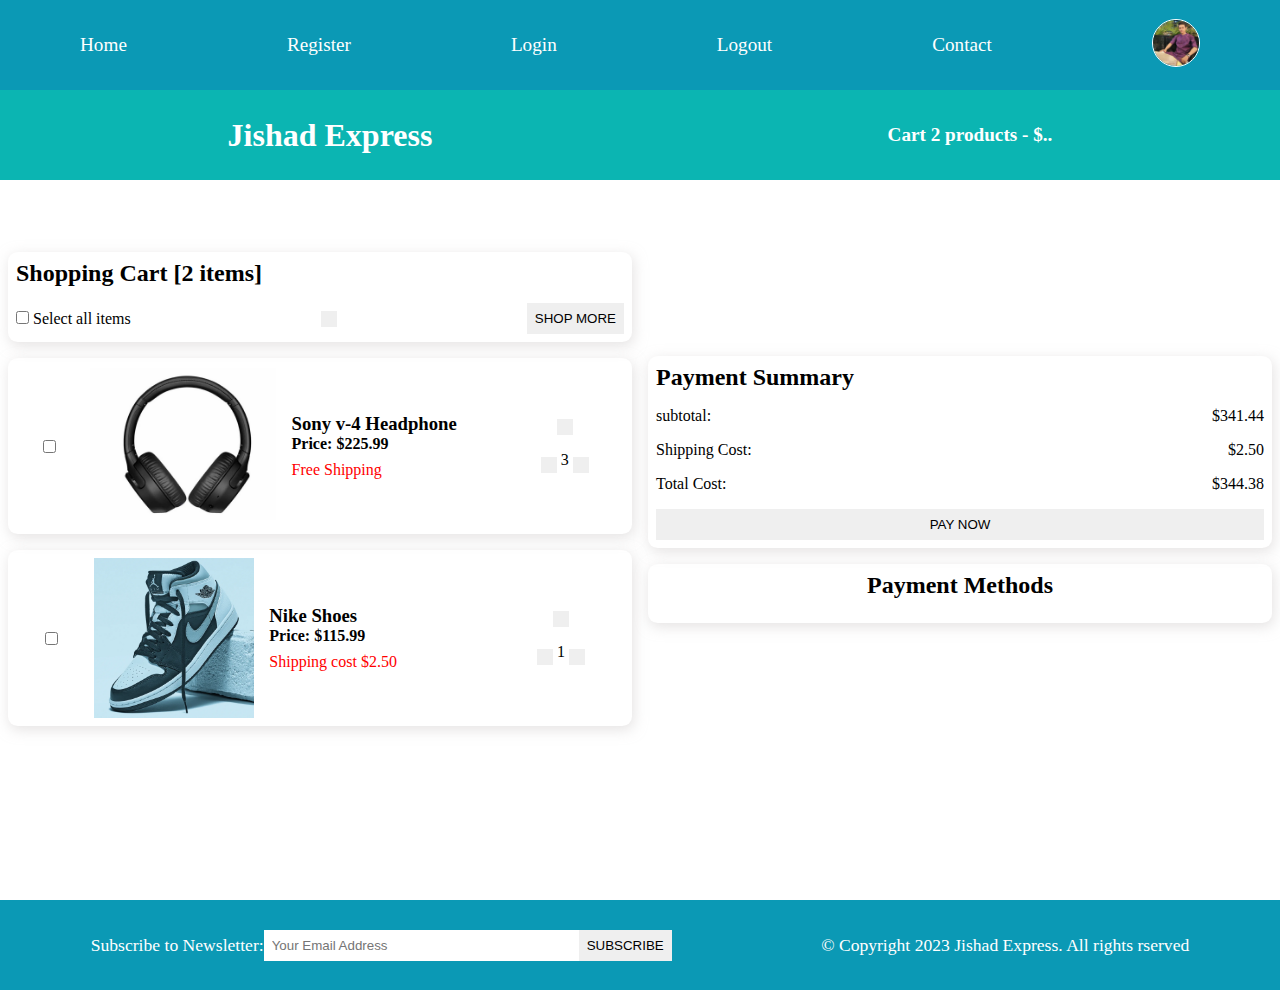
<file: E-commerce project/cart.html>
<!DOCTYPE html>
<html lang="en">
  <head>
    <meta charset="UTF-8" />
    <meta http-equiv="X-UA-Compatible" content="IE=edge" />
    <meta name="viewport" content="width=device-width, initial-scale=1.0" />
    <meta
      name="description"
      content="this is an ecommerce project for making anis express"
    />
    <title>Ecommerce project</title>

    <!-- font awesome cdn  -->
    <link
      rel="stylesheet"
      href="https://cdnjs.cloudflare.com/ajax/libs/font-awesome/6.2.1/css/all.min.css"
      integrity="sha512-MV7K8+y+gLIBoVD59lQIYicR65iaqukzvf/nwasF0nqhPay5w/9lJmVM2hMDcnK1OnMGCdVK+iQrJ7lzPJQd1w=="
      crossorigin="anonymous"
      referrerpolicy="no-referrer"
    />
    <link rel="stylesheet" href="style.css" />
  </head>
  <body>
    <!-- navbar starts here  -->
    <i class="fas fa-bars fa-2x" id="menu-icon"></i>
    <nav id="menu" class="hidden">
      <ul class="nav-upper flex-space-around">
        <li class="nav__list">
          <a href="index.html" class="nav__link">Home</a>
        </li>
        <li class="nav__list">
          <a href="register.html" class="nav__link">Register</a>
        </li>
        <li class="nav__list">
          <a href="login.html" class="nav__link">Login</a>
        </li>
        <li class="nav__list">
          <a href="/index.html" class="nav__link">Logout</a>
        </li>
        <li class="nav__list">
          <a href="contact.html" class="nav__link">Contact</a>
        </li>
        <li class="nav__list">
          <a href="profile.html" class="nav__link">
            <img
              class="profile-icon"
              src="./images/profile1.png"
              alt="profile icon"
            />
          </a>
        </li>
      </ul>

      <ul class="nav-lower flex-space-around">
        <li class="nav__list">
          <a href="/index.html" class="nav__brand nav__link">Jishad Express</a>
        </li>
        <li class="nav__list">
          <a href="/cart.html" class="nav__link">
            <span><i class="fa-solid fa-cart-shopping"></i> </span>
            Cart 2 products - $..
          </a>
        </li>
      </ul>
    </nav>
    <!-- navbar ends here  -->
    <main>
      <div class="cart flex-center">
        <div class="cart__items">
          <div class="cart__items-heading card">
            <h2>Shopping Cart [2 items]</h2>
            <div class="cart__items-action">
              <label for="select">
                <input type="checkbox" name="select" id="select" />
                Select all items
              </label>
              <button class="btn">
                <i class="fas fa-trash-alt"></i>
              </button>
              <button class="btn">Shop More</button>
            </div>
          </div>

          <div class="cart__item card flex-space-around">
            <input type="checkbox" name="" id="" />
            <img
              src="./images/product101.jpg"
              alt="product 101"
              class="cart__item-img"
            />
            <div class="cart__item-description">
              <h3 class="product__name">Sony v-4 Headphone</h3>
              <h4 class="product__price">Price: $225.99</h4>
              <p class="cart__item-shipping">Free Shipping</p>
            </div>
            <div class="cart__item-actions">
              <button class="btn"><i class="fas fa-trash-alt"></i></button>
              <div>
                <button class="btn"><i class="fas fa-add"></i></button>
                <span>3</span>
                <button class="btn"><i class="fas fa-minus"></i></button>
              </div>
            </div>
          </div>
          <div class="cart__item card flex-space-around">
            <input type="checkbox" name="" id="" />
            <img
              src="./images/product104.jpg"
              alt="product 104"
              class="cart__item-img"
            />
            <div class="cart__item-description">
              <h3 class="product__name">Nike Shoes</h3>
              <h4 class="product__price">Price: $115.99</h4>
              <p class="cart__item-shipping">Shipping cost $2.50</p>
            </div>
            <div class="cart__item-actions">
              <button class="btn"><i class="fas fa-trash-alt"></i></button>
              <div>
                <button class="btn"><i class="fas fa-add"></i></button>
                <span>1</span>
                <button class="btn"><i class="fas fa-minus"></i></button>
              </div>
            </div>
          </div>
        </div>
        <div class="cart__payment">
          <div class="cart__payment-summary card">
            <h2>Payment Summary</h2>
            <div>
              <p>subtotal:</p>
              <p>$341.44</p>
            </div>
            <div>
              <p>Shipping Cost:</p>
              <p>$2.50</p>
            </div>
            <div>
              <p>Total Cost:</p>
              <p>$344.38</p>
            </div>
            <button class="btn cart__payment-btn">Pay Now</button>
          </div>
          <div class="cart__payment-methods card">
            <h2>Payment Methods</h2>
            <div>
              <i class="fa-brands fa-cc-visa fa-3x"></i>
              <i class="fa-brands fa-cc-apple-pay fa-3x"></i>
              <i class="fa-brands fa-cc-amex fa-3x"></i>
              <i class="fa-brands fa-cc-amazon-pay fa-3x"></i>
              <i class="fa-brands fa-cc-paypal fa-3x"></i>
            </div>
          </div>
        </div>
      </div>
    </main>
    <!-- footer starts here  -->
    <footer class="footer flex-space-around">
      <div class="flex-space-around">
        <label for="subscribe">Subscribe to Newsletter: </label>
        <input
          type="email"
          id="subscribe"
          name="subscribe"
          class="footer__input"
          placeholder="Your Email Address"
        />
        <button class="btn btn-subscribe">subscribe</button>
      </div>
      <div>
        <p>&copy; Copyright 2023 Jishad Express. All rights rserved</p>
      </div>
    </footer>
    <!-- footer ends here  -->
    <script src="./scripts/index.js"></script>
  </body>
</html>
</file>
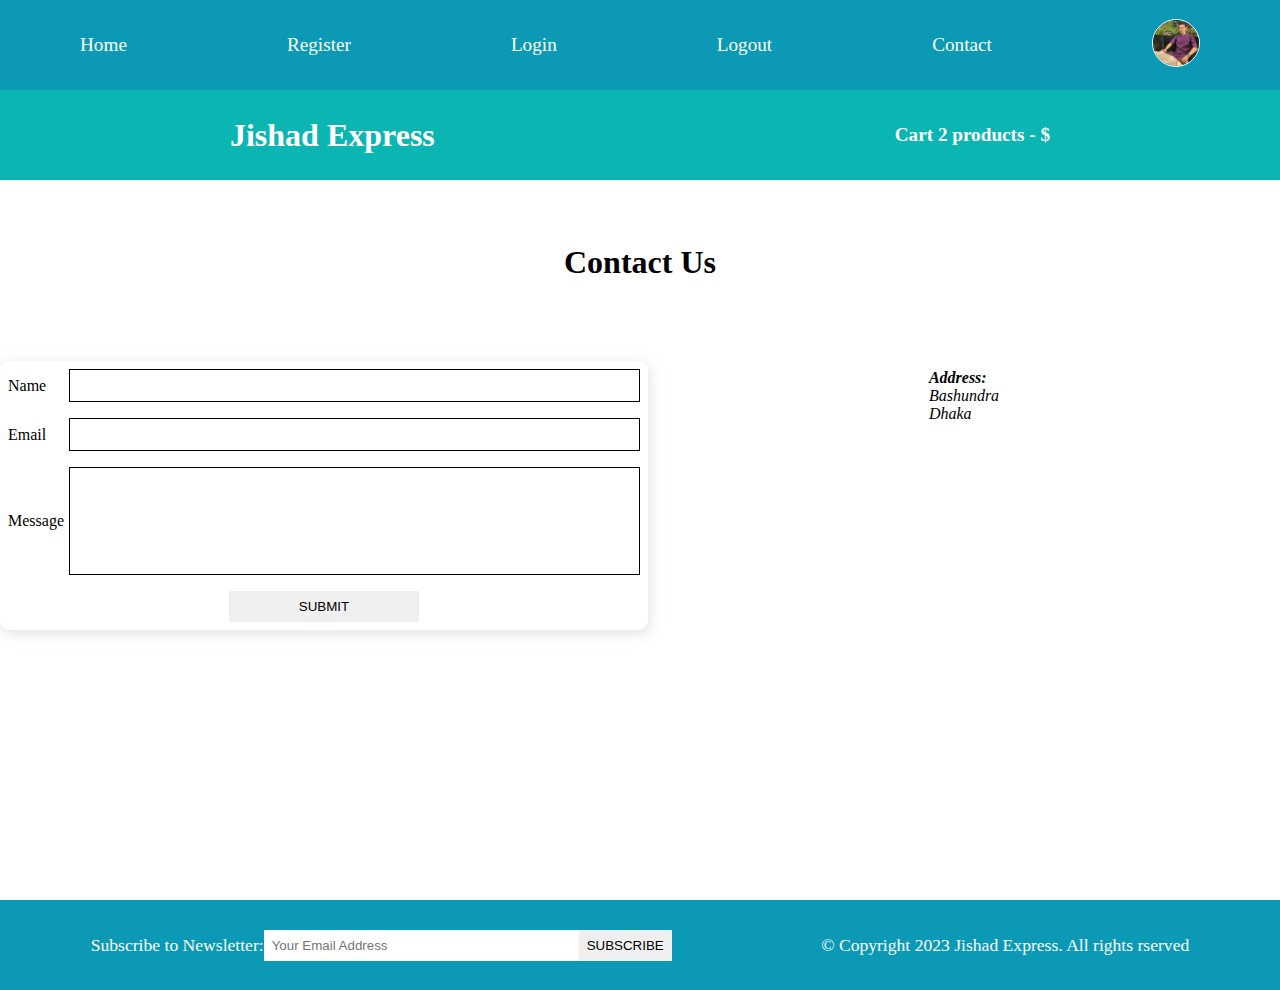
<file: E-commerce project/contact.html>
<!DOCTYPE html>
<html lang="en">
  <head>
    <meta charset="UTF-8" />
    <meta http-equiv="X-UA-Compatible" content="IE=edge" />
    <meta name="viewport" content="width=device-width, initial-scale=1.0" />
    <meta
      name="description"
      content="this is an ecommerce project for making anis express"
    />
    <title>Ecommerce project</title>

    <!-- font awesome cdn  -->
    <link
      rel="stylesheet"
      href="https://cdnjs.cloudflare.com/ajax/libs/font-awesome/6.2.1/css/all.min.css"
      integrity="sha512-MV7K8+y+gLIBoVD59lQIYicR65iaqukzvf/nwasF0nqhPay5w/9lJmVM2hMDcnK1OnMGCdVK+iQrJ7lzPJQd1w=="
      crossorigin="anonymous"
      referrerpolicy="no-referrer"
    />
    <link rel="stylesheet" href="style.css" />
  </head>
  <body>
    <!-- navbar starts here  -->
    <i class="fas fa-bars fa-2x" id="menu-icon"></i>
    <nav id="menu" class="hidden">
      <ul class="nav-upper flex-space-around">
        <li class="nav__list">
          <a href="index.html" class="nav__link">Home</a>
        </li>
        <li class="nav__list">
          <a href="register.html" class="nav__link">Register</a>
        </li>
        <li class="nav__list">
          <a href="login.html" class="nav__link">Login</a>
        </li>
        <li class="nav__list">
          <a href="/index.html" class="nav__link">Logout</a>
        </li>
        <li class="nav__list">
          <a href="contact.html" class="nav__link">Contact</a>
        </li>
        <li class="nav__list">
          <a href="profile.html" class="nav__link">
            <img
              class="profile-icon"
              src="./images/profile1.png"
              alt="profile icon"
            />
          </a>
        </li>
      </ul>

      <ul class="nav-lower flex-space-around">
        <li class="nav__list">
          <a href="/index.html" class="nav__brand nav__link">Jishad Express</a>
        </li>
        <li class="nav__list">
          <a href="/cart.html" class="nav__link">
            <span><i class="fa-solid fa-cart-shopping"></i> </span>
            Cart 2 products - $
          </a>
        </li>
      </ul>
    </nav>
    <!-- navbar ends here  -->
    <main>
      <section class="contact-section">
        <h2 class="section-title text-center">Contact Us</h2>
        <div class="contact-conatiner flex-center">
          <form action="" class="form card">
            <div class="form-control flex-center">
              <label for="name">Name</label>
              <input type="text" id="name" required autocomplete="name" />
            </div>
            <div class="form-control flex-center">
              <label for="email">Email</label>
              <input type="email" id="email" required autocomplete="email" />
            </div>
            <div class="form-control flex-center">
              <label for="message">Message</label>
              <textarea name="message" id="message"></textarea>
            </div>
            <div class="form-control flex-center form-btn-field">
              <button type="submit" class="btn contact-btn">submit</button>
            </div>
          </form>
          <div class="contact-address flex-space-around">
            <address>
              <h4>Address:</h4>
              <p>Bashundra</p>
              <p>Dhaka</p>
              <br />
            </address>
            <iframe
              class="contact__map"
              src="https://www.google.com/maps/embed?pb=!1m18!1m12!1m3!1d3746986.7197085414!2d88.0947312566068!3d23.490503750845157!2m3!1f0!2f0!3f0!3m2!1i1024!2i768!4f13.1!3m3!1m2!1s0x30adaaed80e18ba7%3A0xf2d28e0c4e1fc6b!2sBangladesh!5e0!3m2!1sen!2sfi!4v1673895684382!5m2!1sen!2sfi"
              style="border: 0"
              allowfullscreen=""
              loading="lazy"
              referrerpolicy="no-referrer-when-downgrade"
            ></iframe>
          </div>
        </div>
      </section>
    </main>
    <!-- footer starts here  -->
    <footer class="footer flex-space-around">
      <div class="flex-space-around">
        <label for="subscribe">Subscribe to Newsletter:  </label>
        <input
          type="email"
          id="subscribe"
          name="subscribe"
          class="footer__input"
          placeholder="Your Email Address"
        />
        <button class="btn btn-subscribe">subscribe</button>
      </div>
      <div>
        <p>&copy; Copyright 2023 Jishad Express. All rights rserved</p>
      </div>
    </footer>
    <!-- footer ends here  -->
    <script src="./scripts/index.js"></script>
  </body>
</html>
</file>
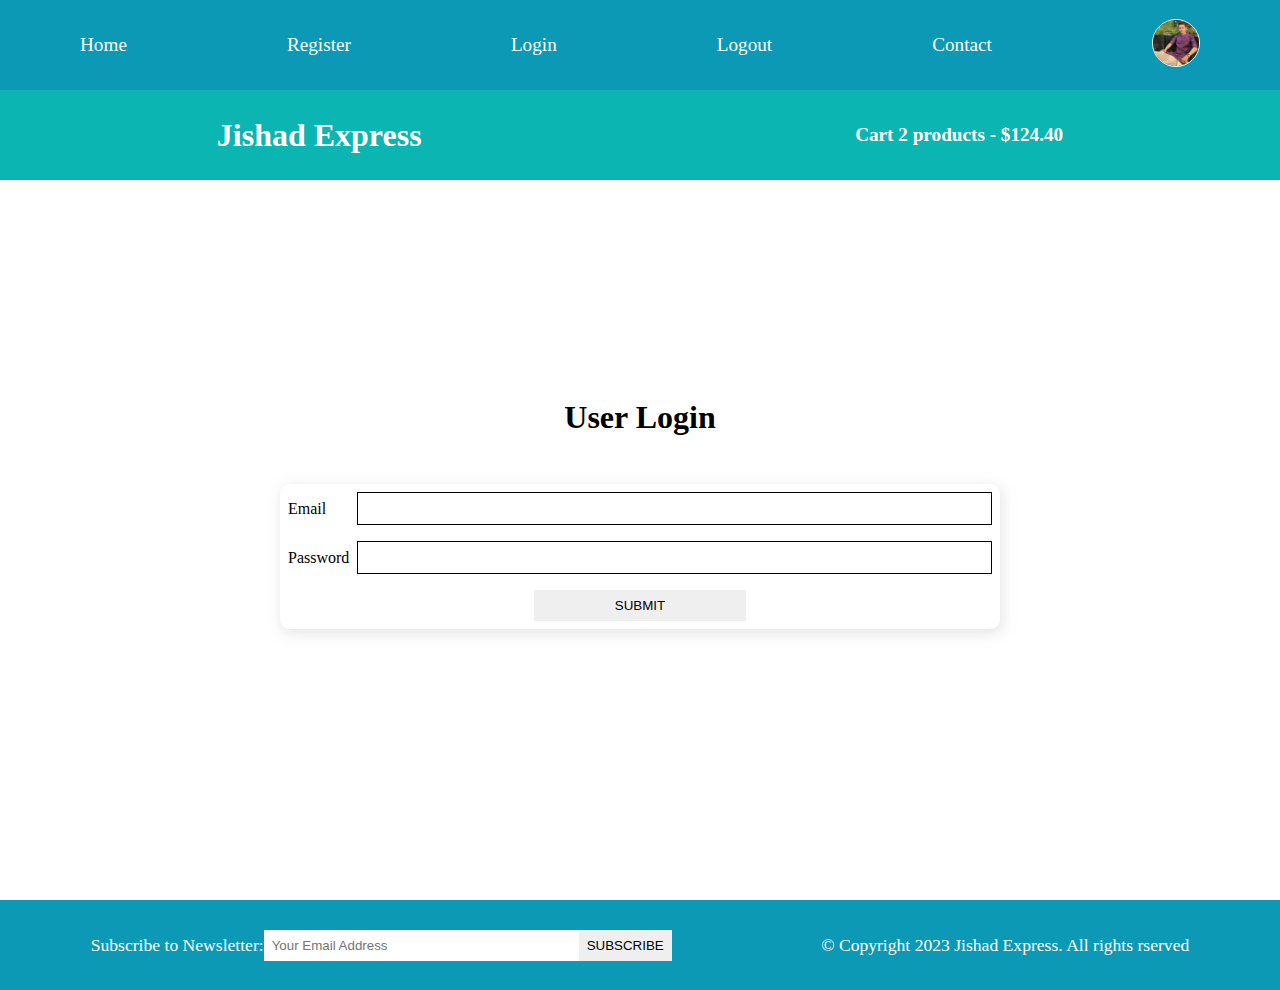
<file: E-commerce project/login.html>
<!DOCTYPE html>
<html lang="en">
  <head>
    <meta charset="UTF-8" />
    <meta http-equiv="X-UA-Compatible" content="IE=edge" />
    <meta name="viewport" content="width=device-width, initial-scale=1.0" />
    <meta
      name="description"
      content="this is an ecommerce project for making anis express"
    />
    <title>Ecommerce project</title>

    <!-- font awesome cdn  -->
    <link
      rel="stylesheet"
      href="https://cdnjs.cloudflare.com/ajax/libs/font-awesome/6.2.1/css/all.min.css"
      integrity="sha512-MV7K8+y+gLIBoVD59lQIYicR65iaqukzvf/nwasF0nqhPay5w/9lJmVM2hMDcnK1OnMGCdVK+iQrJ7lzPJQd1w=="
      crossorigin="anonymous"
      referrerpolicy="no-referrer"
    />
    <link rel="stylesheet" href="style.css" />
  </head>
  <body>
    <!-- navbar starts here  -->
    <i class="fas fa-bars fa-2x" id="menu-icon"></i>
    <nav id="menu" class="hidden">
      <ul class="nav-upper flex-space-around">
        <li class="nav__list">
          <a href="index.html" class="nav__link">Home</a>
        </li>
        <li class="nav__list">
          <a href="register.html" class="nav__link">Register</a>
        </li>
        <li class="nav__list">
          <a href="login.html" class="nav__link">Login</a>
        </li>
        <li class="nav__list">
          <a href="/index.html" class="nav__link">Logout</a>
        </li>
        <li class="nav__list">
          <a href="contact.html" class="nav__link">Contact</a>
        </li>
        <li class="nav__list">
          <a href="profile.html" class="nav__link">
            <img
              class="profile-icon"
              src="./images/profile1.png"
              alt="profile icon"
            />
          </a>
        </li>
      </ul>

      <ul class="nav-lower flex-space-around">
        <li class="nav__list">
          <a href="/index.html" class="nav__brand nav__link">Jishad Express</a>
        </li>
        <li class="nav__list">
          <a href="/cart.html" class="nav__link">
            <span><i class="fa-solid fa-cart-shopping"></i> </span>
            Cart 2 products - $124.40
          </a>
        </li>
      </ul>
    </nav>
    <!-- navbar ends here  -->

    <main>
      <section class="login">
        <h2 class="section-title text-center">User Login</h2>
        <div class="card">
          <form action="" class="form">
            <div class="form-control flex-center">
              <label for="email">Email</label>
              <input type="email" id="email" required autocomplete="email" />
            </div>
            <div class="form-control flex-center">
              <label for="password">Password</label>
              <input
                type="password"
                id="password"
                required
                autocomplete="password"
              />
            </div>

            <div class="form-control flex-center form-btn-field">
              <button type="submit" class="btn contact-btn">submit</button>
            </div>
          </form>
        </div>
      </section>
    </main>

    <!-- footer starts here  -->
    <footer class="footer flex-space-around">
      <div class="flex-space-around">
        <label for="subscribe">Subscribe to Newsletter: </label>
        <input
          type="email"
          id="subscribe"
          name="subscribe"
          class="footer__input"
          placeholder="Your Email Address"
        />
        <button class="btn btn-subscribe">subscribe</button>
      </div>
      <div>
        <p>&copy; Copyright 2023 Jishad Express. All rights rserved</p>
      </div>
    </footer>
    <!-- footer ends here  -->
    <script src="./scripts/index.js"></script>
  </body>
</html>
</file>
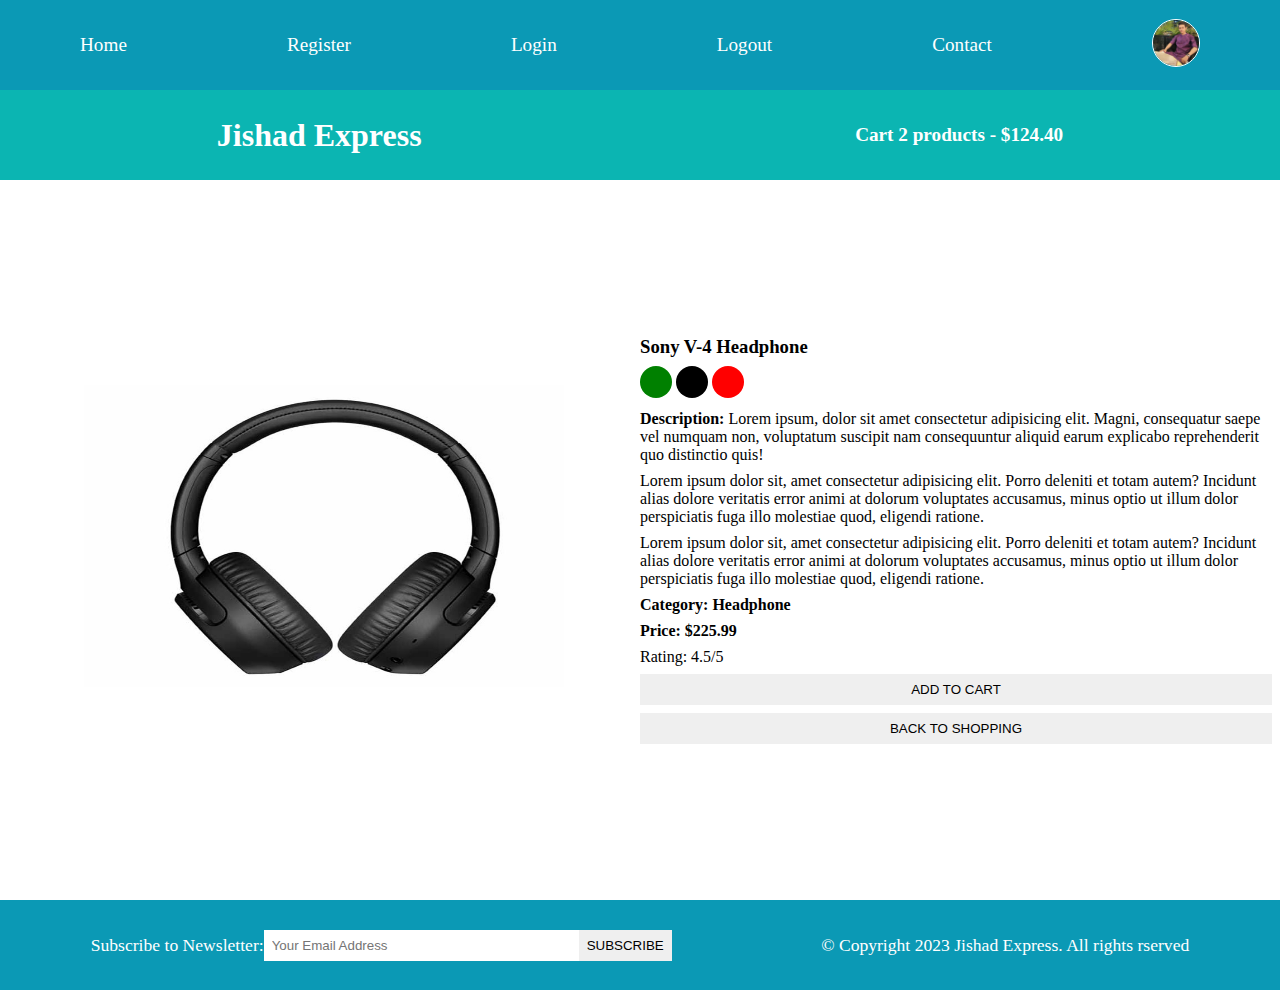
<file: E-commerce project/product.html>
<!DOCTYPE html>
<html lang="en">
  <head>
    <meta charset="UTF-8" />
    <meta http-equiv="X-UA-Compatible" content="IE=edge" />
    <meta name="viewport" content="width=device-width, initial-scale=1.0" />
    <meta
      name="description"
      content="this is an ecommerce project for making anis express"
    />
    <title>Ecommerce project</title>

    <!-- font awesome cdn  -->
    <link
      rel="stylesheet"
      href="https://cdnjs.cloudflare.com/ajax/libs/font-awesome/6.2.1/css/all.min.css"
      integrity="sha512-MV7K8+y+gLIBoVD59lQIYicR65iaqukzvf/nwasF0nqhPay5w/9lJmVM2hMDcnK1OnMGCdVK+iQrJ7lzPJQd1w=="
      crossorigin="anonymous"
      referrerpolicy="no-referrer"
    />
    <link rel="stylesheet" href="style.css" />
  </head>
  <body>
    <!-- navbar starts here  -->
    <i class="fas fa-bars fa-2x" id="menu-icon"></i>
    <nav id="menu" class="hidden">
      <ul class="nav-upper flex-space-around">
        <li class="nav__list">
          <a href="index.html" class="nav__link">Home</a>
        </li>
        <li class="nav__list">
          <a href="register.html" class="nav__link">Register</a>
        </li>
        <li class="nav__list">
          <a href="login.html" class="nav__link">Login</a>
        </li>
        <li class="nav__list">
          <a href="/index.html" class="nav__link">Logout</a>
        </li>
        <li class="nav__list">
          <a href="contact.html" class="nav__link">Contact</a>
        </li>
        <li class="nav__list">
          <a href="profile.html" class="nav__link">
            <img
              class="profile-icon"
              src="./images/profile1.png"
              alt="profile icon"
            />
          </a>
        </li>
      </ul>

      <ul class="nav-lower flex-space-around">
        <li class="nav__list">
          <a href="/index.html" class="nav__brand nav__link">Jishad Express</a>
        </li>
        <li class="nav__list">
          <a href="/cart.html" class="nav__link">
            <span><i class="fa-solid fa-cart-shopping"></i> </span>
            Cart 2 products - $124.40
          </a>
        </li>
      </ul>
    </nav>
    <!-- navbar ends here  -->

    <main class="flex-center">
      <div class="main-content">
        <section class="product-details flex-center">
          <div class="product__details-left flex-center">
            <img src="./images/product101.jpg" alt="product101" />
          </div>
          <div class="product__details-right">
            <h3 class="product__name">Sony V-4 Headphone</h3>
            <p>
              <span class="dot green"></span>
              <span class="dot black"></span>
              <span class="dot red"></span>
            </p>
            <p class="product__description">
              <strong>Description: </strong>
              Lorem ipsum, dolor sit amet consectetur adipisicing elit. Magni,
              consequatur saepe vel numquam non, voluptatum suscipit nam
              consequuntur aliquid earum explicabo reprehenderit quo distinctio
              quis!
            </p>
            <p class="product__description">
              Lorem ipsum dolor sit, amet consectetur adipisicing elit. Porro
              deleniti et totam autem? Incidunt alias dolore veritatis error
              animi at dolorum voluptates accusamus, minus optio ut illum dolor
              perspiciatis fuga illo molestiae quod, eligendi ratione.
            </p>
            <p class="product__description">
              Lorem ipsum dolor sit, amet consectetur adipisicing elit. Porro
              deleniti et totam autem? Incidunt alias dolore veritatis error
              animi at dolorum voluptates accusamus, minus optio ut illum dolor
              perspiciatis fuga illo molestiae quod, eligendi ratione.
            </p>
            <h4 class="product__category">Category: Headphone</h4>
            <h4 class="product__price">Price: $225.99</h4>
            <p class="product__rating">Rating: 4.5/5</p>
            <button class="btn product__button">Add To Cart</button>
            <button class="btn product__button">Back To Shopping</button>
          </div>
        </section>
      </div>
    </main>

    <!-- footer starts here  -->
    <footer class="footer flex-space-around">
      <div class="flex-space-around">
        <label for="subscribe">Subscribe to Newsletter: </label>
        <input
          type="email"
          id="subscribe"
          name="subscribe"
          class="footer__input"
          placeholder="Your Email Address"
        />
        <button class="btn btn-subscribe">subscribe</button>
      </div>
      <div>
        <p>&copy; Copyright 2023 Jishad Express. All rights rserved</p>
      </div>
    </footer>
    <!-- footer ends here  -->
    <script src="./scripts/index.js"></script>
  </body>
</html>
</file>
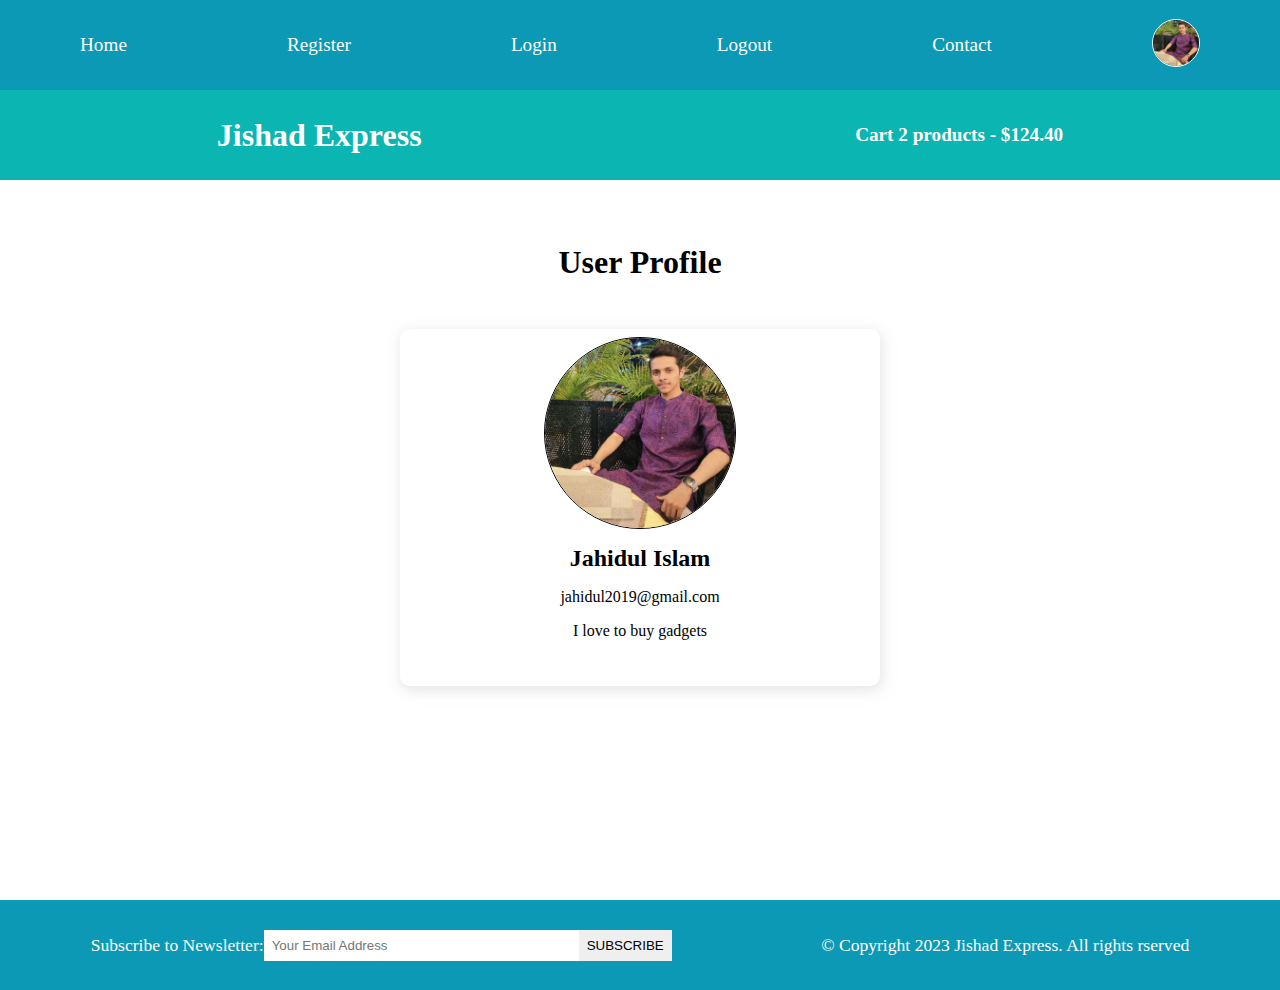
<file: E-commerce project/profile.html>
<!DOCTYPE html>
<html lang="en">
  <head>
    <meta charset="UTF-8" />
    <meta http-equiv="X-UA-Compatible" content="IE=edge" />
    <meta name="viewport" content="width=device-width, initial-scale=1.0" />
    <meta
      name="description"
      content="this is an ecommerce project for making anis express"
    />
    <title>Ecommerce project</title>

    <!-- font awesome cdn  -->
    <link
      rel="stylesheet"
      href="https://cdnjs.cloudflare.com/ajax/libs/font-awesome/6.2.1/css/all.min.css"
      integrity="sha512-MV7K8+y+gLIBoVD59lQIYicR65iaqukzvf/nwasF0nqhPay5w/9lJmVM2hMDcnK1OnMGCdVK+iQrJ7lzPJQd1w=="
      crossorigin="anonymous"
      referrerpolicy="no-referrer"
    />
    <link rel="stylesheet" href="style.css" />
  </head>
  <body>
    <!-- navbar starts here  -->
    <i class="fas fa-bars fa-2x" id="menu-icon"></i>
    <nav id="menu" class="hidden">
      <ul class="nav-upper flex-space-around">
        <li class="nav__list">
          <a href="index.html" class="nav__link">Home</a>
        </li>
        <li class="nav__list">
          <a href="register.html" class="nav__link">Register</a>
        </li>
        <li class="nav__list">
          <a href="login.html" class="nav__link">Login</a>
        </li>
        <li class="nav__list">
          <a href="/index.html" class="nav__link">Logout</a>
        </li>
        <li class="nav__list">
          <a href="contact.html" class="nav__link">Contact</a>
        </li>
        <li class="nav__list">
          <a href="profile.html" class="nav__link">
            <img
              class="profile-icon"
              src="./images/profile1.png"
              alt="profile icon"
            />
          </a>
        </li>
      </ul>

      <ul class="nav-lower flex-space-around">
        <li class="nav__list">
          <a href="/index.html" class="nav__brand nav__link">Jishad Express</a>
        </li>
        <li class="nav__list">
          <a href="/cart.html" class="nav__link">
            <span><i class="fa-solid fa-cart-shopping"></i> </span>
            Cart 2 products - $124.40
          </a>
        </li>
      </ul>
    </nav>
    <!-- navbar ends here  -->
    <main>
      <section class="profile flex-center">
        <h2 class="section-title text-center">User Profile</h2>
        <div class="card flex-center">
          <img src="./images/profile1.png" alt="profile" class="profile__img" />
          <h2 class="profile__name">Jahidul Islam</h2>
          <p class="profile__email">jahidul2019@gmail.com</p>
          <p class="profile__about">I love to buy gadgets</p>
          <div class="profile__buttons">
            <button class="btn profile__edit-btn">
              <i class="far fa-edit fa-2x"></i>
            </button>
            <button class="btn profile__delete-btn">
              <i class="far fa-trash-alt fa-2x"></i>
            </button>
          </div>
        </div>
      </section>
    </main>
    <!-- footer starts here  -->
    <footer class="footer flex-space-around">
      <div class="flex-space-around">
        <label for="subscribe">Subscribe to Newsletter: </label>
        <input
          type="email"
          id="subscribe"
          name="subscribe"
          class="footer__input"
          placeholder="Your Email Address"
        />
        <button class="btn btn-subscribe">subscribe</button>
      </div>
      <div>
        <p>&copy; Copyright 2023 Jishad Express. All rights rserved</p>
      </div>
    </footer>
    <!-- footer ends here  -->
    <script src="./scripts/index.js"></script>
  </body>
</html>
</file>
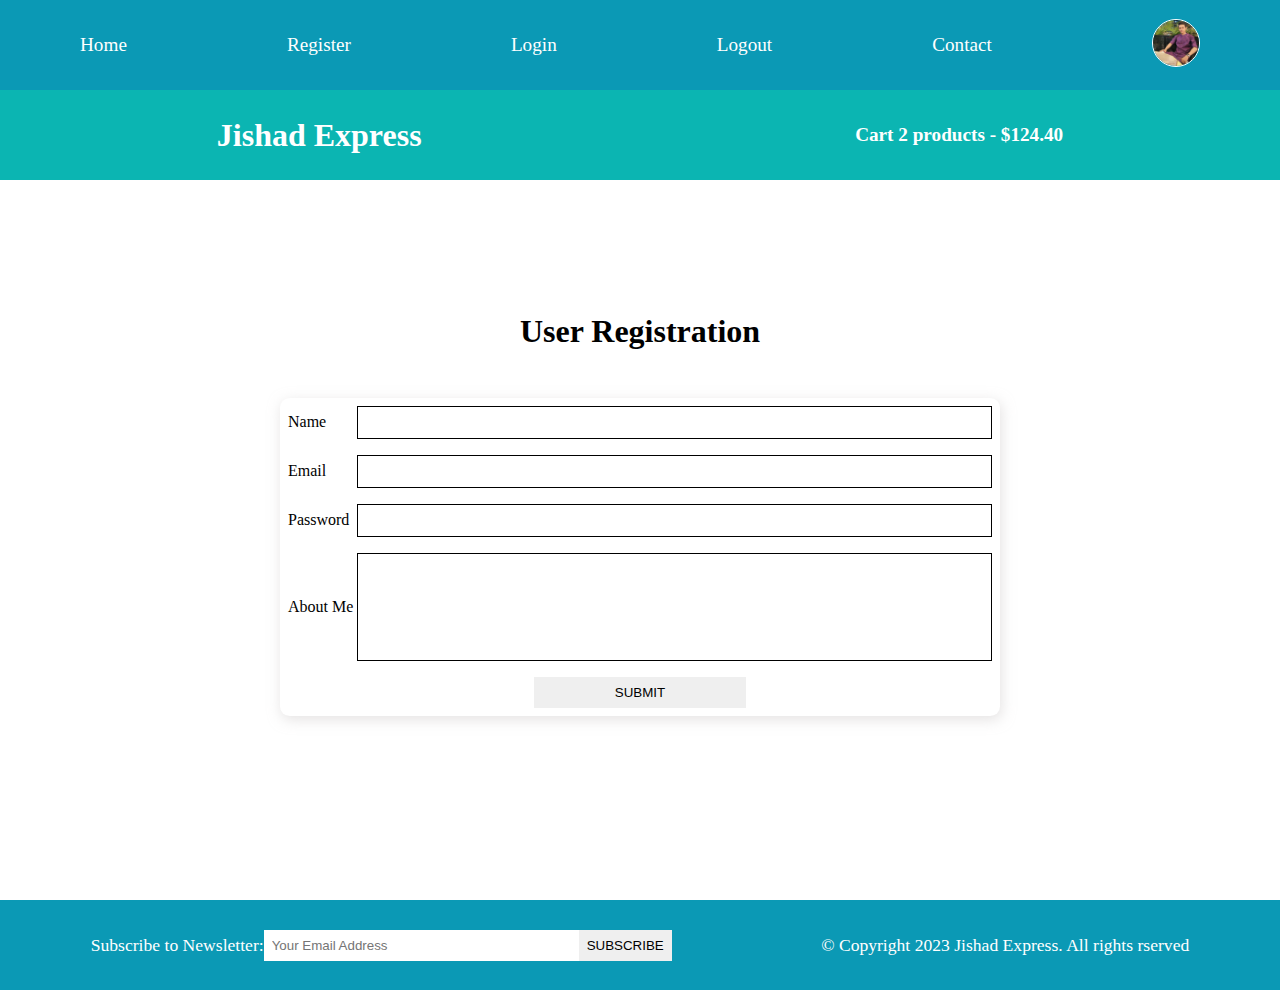
<file: E-commerce project/register.html>
<!DOCTYPE html>
<html lang="en">
  <head>
    <meta charset="UTF-8" />
    <meta http-equiv="X-UA-Compatible" content="IE=edge" />
    <meta name="viewport" content="width=device-width, initial-scale=1.0" />
    <meta
      name="description"
      content="this is an ecommerce project for making anis express"
    />
    <title>Ecommerce project</title>

    <!-- font awesome cdn  -->
    <link
      rel="stylesheet"
      href="https://cdnjs.cloudflare.com/ajax/libs/font-awesome/6.2.1/css/all.min.css"
      integrity="sha512-MV7K8+y+gLIBoVD59lQIYicR65iaqukzvf/nwasF0nqhPay5w/9lJmVM2hMDcnK1OnMGCdVK+iQrJ7lzPJQd1w=="
      crossorigin="anonymous"
      referrerpolicy="no-referrer"
    />
    <link rel="stylesheet" href="style.css" />
  </head>
  <body>
    <!-- navbar starts here  -->
    <i class="fas fa-bars fa-2x" id="menu-icon"></i>
    <nav id="menu" class="hidden">
      <ul class="nav-upper flex-space-around">
        <li class="nav__list">
          <a href="index.html" class="nav__link">Home</a>
        </li>
        <li class="nav__list">
          <a href="register.html" class="nav__link">Register</a>
        </li>
        <li class="nav__list">
          <a href="login.html" class="nav__link">Login</a>
        </li>
        <li class="nav__list">
          <a href="/index.html" class="nav__link">Logout</a>
        </li>
        <li class="nav__list">
          <a href="contact.html" class="nav__link">Contact</a>
        </li>
        <li class="nav__list">
          <a href="profile.html" class="nav__link">
            <img
              class="profile-icon"
              src="./images/profile1.png"
              alt="profile icon"
            />
          </a>
        </li>
      </ul>

      <ul class="nav-lower flex-space-around">
        <li class="nav__list">
          <a href="/index.html" class="nav__brand nav__link">Jishad Express</a>
        </li>
        <li class="nav__list">
          <a href="/cart.html" class="nav__link">
            <span><i class="fa-solid fa-cart-shopping"></i> </span>
            Cart 2 products - $124.40
          </a>
        </li>
      </ul>
    </nav>
    <!-- navbar ends here  -->
    <main>
      <section class="register">
        <h2 class="section-title text-center">User Registration</h2>
        <div class="card">
          <form action="" class="form">
            <div class="form-control flex-center">
              <label for="name">Name</label>
              <input type="text" id="name" required autocomplete="name" />
            </div>
            <div class="form-control flex-center">
              <label for="email">Email</label>
              <input type="email" id="email" required autocomplete="email" />
            </div>
            <div class="form-control flex-center">
              <label for="password">Password</label>
              <input
                type="password"
                id="password"
                required
                autocomplete="password"
              />
            </div>
            <div class="form-control flex-center">
              <label for="about">About Me</label>
              <textarea name="about" id="about"></textarea>
            </div>
            <div class="form-control flex-center form-btn-field">
              <button type="submit" class="btn contact-btn">submit</button>
            </div>
          </form>
        </div>
      </section>
    </main>
    <!-- footer starts here  -->
    <footer class="footer flex-space-around">
      <div class="flex-space-around">
        <label for="subscribe">Subscribe to Newsletter: </label>
        <input
          type="email"
          id="subscribe"
          name="subscribe"
          class="footer__input"
          placeholder="Your Email Address"
        />
        <button class="btn btn-subscribe">subscribe</button>
      </div>
      <div>
        <p>&copy; Copyright 2023 Jishad Express. All rights rserved</p>
      </div>
    </footer>
    <!-- footer ends here  -->
    <script src="./scripts/index.js"></script>
  </body>
</html>
</file>
<file: Calculator project/style.css>
*{
    margin: 0;
    padding:0;
}

h1{
    text-align: center;
}

.card{
    margin: 0 auto;
    max-width: 350px;
    text-align: center;
    margin-top: 10px;
    box-shadow: 0 4px 8px 0 rgba(0, 0,0,0.2);
    transition: 0.3s;
    font-size: 0; /* font size 0 ko re di le by defult je space nicche ta ni be nah */
}

.card:hover{
    box-shadow: 0 16px 32px 0 rgba(0, 0, 0, 0.2);
}

.calc-head #result{
    width: 335px;
    height: 100px;
    font-size: 32px;
    font-weight: bold;
    text-align: right;
    padding: 0 5px;
    letter-spacing: 2px;
    margin-bottom: 2px;
}

.btn{
   width: 85px;
   height: 65px;
   font-weight:bold;
   font-size: 16px;
   background-color: #1f2326;
   color: white;
   margin: 1px;   
}

.btn-style{
    background-color: #5F4BB6;
}

.btn:hover{
    background-color: rgb(255, 0, 17);
}
</file>
<file: cv project/style.css>
*{
    margin:0;
    padding: 0;  /*  ei golo moloto restart korte use hoi   */
}

body{
    background-color:#EEE;
    font-family: 'Roboto', sans-serif;
}

.container{
    max-width: 1000px;
    background-color: #E4F9F5;
    margin :0 auto; /* ei ti center e ante use hoi */
    padding :20px;
}

.profile-image{
    width : 100px;
    height : 120px;
    border : 3px solid white;
    border-radius: 50%;
    float :left ; /*  left theke start hobe*/
}

.header-bio{
    float :left ;  /*  left theke start hobe*/
    padding : 30px;
}

h1,h2,h3,h4,h5,h6{
    color: #11999e;
}
.header-contact{
    float :right;
    padding: 30px;
}
.header-contact a{
    text-decoration: none;
    color : teal;
    font-weight :bold;
}
.header-contact a:hover{
    text-decoration :underline;
    color:tomato;
}

.div-clear{
    clear :both; /* div clear korar jonno use hoy naile hr line ti div er bitor doike ja]be */
}

hr{
    border :solid black 3px;
    width :100%;
    margin:20px auto ; /* auto mani center e chole asbe */
    border-bottom:none ; /* ni che border cilo oi ta remove ko re dichi jate line ta choto hoi arekto */
}


.content{
   margin-bottom: 30px;
}

.left-div{
   width :30%;
   float: left;
   
}

.right-div{
    width :70%;
    float :right;
}

.common-hr{
    border: solid black 1px;
    border-bottom: none;
    width :100%;
    margin :20px auto;
}
.edu-templete-left{
    float:left;
    width:45%;
}
.edu-templete-right{
    float: right;
    width: 45%;
}
.ul-div{
    float: left;
    padding-left : 15px;
}

.bottom-container{
    background-color: black;
    text-align:center;
    padding: 10px;
}
.bottom-container a{
    color: white;
    text-decoration : none;
    margin :20px;
}
.bottom-container p{
    color: white;
    margin-top: 20px;
}

.ull-div {
    float: left;
    padding-left: 15px;
    padding-bottom:15px;
}
</file>
<file: Portfolio project/style.css>
/*for mobile devices */
*{
    box-sizing: border-box;
    font-family: 'Fira Sans', sans-serif;   
}

body{
    margin: 0;
 }

h1{  
    font-size: 2.5rem;
    text-align: center;
}

h2{    
    font-size: 1.5rem;
    text-align: center;
}

a{
    color: white;
    font-size: 1.2rem;
    text-decoration: none; 
 }

p{
    font-size: 1.2rem;    
    text-align: justify;          
}

.dotted-hr{
    border:dotted 6px white;
    border-bottom: none;
    margin: 20px auto;
    width: 70px;
}


/* column design for mobile phones starts here */
[class*="col-"] {
    float: left;
    padding: 10px;
}

/* For mobile phones: */
[class*="col-"] {
    width: 100%;
}
/* column design for mobile phones ends here */



/* navbar design starts here  */
 .navbar{
     background-color: #40868b;
     /* background-image: linear-gradient(to right, green, orange); */
     padding: 1% 7%;
     text-align: center;
 }

 .nav-heading h1{
    color: white; 
    margin: 0;    
    padding-top: 10px;   
 }

 .navbar-menu{
     display: flex;
     flex-direction: column;  
     text-transform: uppercase; 
 }

.navbar-menu a{      
     background-color: #0c6168;
     border-radius: 10px;     
     margin: 7px 0px;  
     padding: 10px;      
 }

 .navbar-menu a:hover{
    background-color: gray;
    /* text-decoration: underline; */
 }

 .navbar::after {
    content: "";
    clear: both;
    display: table;
}
/* navbar design ends here  */



/* profile design starts here  */
.profile{
    position: relative;    
    padding: 130px 10px;
    text-align: center;  
}

.profile .top-weather-icon{
  position: absolute;
  right: 60px;
  top: 20px;  
  transition: transform 2s;
}

.profile .top-weather-icon:hover{
    transform: rotate(360deg);
}

.profile-desc h1{
    font-family: 'Satisfy', cursive;
    font-size: 3rem;
}

.profile-desc p{   
    color: gray;  
    margin: 0 auto 20px auto;
    text-align: center;  
    width: 90%;    
}


.profile .bottom-weather-icon{
    bottom: 10px;
    left: 60px;
    position: absolute;   
    transition: transform 2s;
} 

.profile .bottom-weather-icon:hover{
    transform: rotate(360deg);
} 

.profile::after{
    content: '';
    clear: both;
    display: table;
}
/* profile design ends here  */




/* tutorial div design starts here  */

.tutorial{
    background-color: gray;
    padding: 1% 7%;
    padding-bottom: 50px;

}

.tutorial h2{
    color: white; 
    text-transform: uppercase;
}



.subject-card{
    position: relative; 
}

.subject-card .subject-title{
    background-color: rgba(0, 0, 0, 0.7);
    bottom: -20px;
    color: white;
    left: 50%;
    position: absolute;    
    text-align: center;
    transform: translate(-50%, -50%);
    width: 96%;
}

.subject-card img{
    width: 100%;
}

.row::after{
    clear: both;
    content: '';
    display: table;
}

/* tutorial div design ends here  */




/* about me starts here  */
.about-me{
   
    background-color: #39a4ac;
    color: white;
    font-family: 'Montserrat', sans-serif; 
    padding: 1% 7%;  
    text-align: center; 
}

.about-me p{  
    /* font-size: 1rem;  */
    text-align: center;   
}

.aboutme-image img{   
    border: 5px solid white;
    border-radius: 50%; 
    height: 220px;
    width: 200px; 
     
}

.aboutme-desc a{
    font-size: 1.2rem;
}

.cv-button{
    background-color: #052d2f; 
    border: none;
    border-radius: 12px;
    color: white;
    cursor: pointer;
    font-size: 1rem;
    margin: 10px; 
    padding: 15px;
    text-align: center;
}

.about-me::after{
    clear: both;
    content: '';   
    display: table;
}
/* about me ends here  */


/* professional experience div starts here  */
.professional-experience{
    padding: 1% 0%;      
}

.professional-experience .card{
    background-color: #a39e9e;
    border-radius: 5px;
    padding-bottom: 20px;
    transition: 0.3s;
    height: 700px;    
}
.card:hover {   
    box-shadow: 0 4px 8px 5px black;
}

.card-icon{
    text-align: center;
}
.card-icon img{
    margin-top: 20px;
    width: 100px;
}
.rounded-img{
    border: 5px solid white;
    border-radius: 50%;   
    padding: 15px;   
}

.card-title h2{
    background-color: #616161 ;
    color: white;
    padding: 10px;
    text-align: center;
}

.skills-container{
    padding-right: 45px;
}

/* progress bar for skill div starts here  */
.skills-container li{
    font-weight: bolder;
    list-style: none;
    margin: 30px 10px;
    position: relative;    /* actually progress bar made korte hole position ta set ko re di te hobe 1st e relative then absolute */
    text-transform: uppercase;  
}

.skills-container li::before{
    content: '';
    position: absolute;
    top: calc(100% + 5px);  /* boltechi je bar html line er 5px ni che dekabe */
    left: 0;
    width: 100%;
    height: 10px;
    background-color: rgb(86, 86, 153, .5);
    border-radius: 1000px;
}


.skills-container li::after{
    content: '';
    position: absolute;
    top: calc(100% + 5px);
    left: 0;
    width: 0;
    height: 10px;
    background-color: rgb(86, 86, 153, 1);
    border-radius: 1000px;
    
    /* animation ki rokom hobe aage decide korte hobe  */
    animation-duration: 3s;
    animation-delay: 2s;
    animation-timing-function: linear;
    animation-fill-mode: forwards;
    /* animation-direction: alternate; */
    animation-iteration-count: 3;
}

/* Animation korar jonno 1st e animation er name di te hobe  */
.skills-container li.html::after{
   animation-name: html;
}

/* then name do re do re width ta koto percent hobe oi ta dekate hobe  */
@keyframes html{
    to{
        width: 90%;
        /* background-color: orange; */
    }
}

.skills-container li.css::after{
   animation-name: css;
}

@keyframes css{
    to{
        width: 80%;
    }
}

.skills-container li.bootstrap::after{
    animation-name: bs;
 }
 
 @keyframes bs{
     to{
         width: 85%;
     }
 }

.skills-container li.js::after{
   animation-name: js;
}

@keyframes js{
    to{
        width: 75%;
    }
}

.skills-container li.jquery::after{
    animation-name: jq;
 }
 
 @keyframes jq{
     to{
         width: 80%;
     }
 }



.skills-container li.node::after{
   animation-name: node;
}

@keyframes node{
    to{
        width: 85%;
    }
}

.skills-container li.express::after{
    animation-name: express;
 }
 
 @keyframes express{
     to{
         width: 75%;
     }
 }

 .skills-container li.git::after{
    animation-name: github;
 }
 
 @keyframes github{
     to{
         width: 75%;
     }
 }
 

.skills-container li.react::after{
   animation-name: react;
}

@keyframes react{
    to{
        width: 65%;
    }
}

/* progress bar for skill div starts here  */



.professional-experience::after{
    clear: both;
    content: '';   
    display: table;
}
/* professional-experience div ends here  */



/* achievement-contact div starts here  */
.achievement-contact{
    padding: 1% 7%;
    background-color: #39a4ac;
    color: white; 
}

.contact{
    text-align: center;
}

.contact input, textarea{
    /* width: 80%;
    transition: width 0.3s ease-in-out; */
    width: 100%;
    padding: 10px;
    font-size: 1rem;
    text-align: center;
    border: none;
    border-radius: 5px;
    resize: none;
}

.contact button{           
    border: none;
    border-radius: 12px;
    background-color: #052d2f; 
    color: white;
    cursor: pointer;
    font-size: 1rem;
    margin: 10px; 
    padding: 15px;
    width: 100px;   
}

/* .contact input:focus, textarea:focus, button:focus{
    background-color: gray;
    width: 100%;
} */
  
.contact-links{
    text-align: center; 
    margin-bottom: 20px;     
} 



.media-buttons .btn{
    border: none; 
    border-radius: 25px;    
    cursor: pointer;     
    font-size: 32px;
    margin: 10px;
    padding: 5px; 
    width: 50px;
    background-color: white;
  }
  
  /* Darker background on mouse-over */
  .btn:hover {
    background-color: gray;
  }


.achievement-contact::after{
    content: '';
    clear: both;
    display: table;
}
/* achievement-contact div ends here  */



/* footer div starts here  */
.footer{
    background-color: black;
    color: white;
    padding: 20px;
    text-align: center;
    font-size: 0.8rem;
    
}

.footer-menu a{
    display: block;  /*  mani whole width ta ni e nibe*/
    font-size: 1rem;
    margin: 15px 0;
}

.footer-menu a:hover{
    color: gray;
}

.footer::after{
    content: '';
    display: table;
    clear: both;
}


/* footer div ends here  */


 /* Extra small devices (phones, 600px and down) */
 /* @media only screen and (max-width: 600px) {} */

 /* Small devices (portrait tablets and large phones, 600px and up) */
 /* @media only screen and (min-width: 600px) {} */
 
 /* Medium devices (landscape tablets, 768px and up) */
 /* @media only screen and (min-width: 768px) {} */
 
 /* Large devices (laptops/desktops, 992px and up) */
 /* @media only screen and (min-width: 992px) {} */
 
 /* Extra large devices (large laptops and desktops, 1200px and up) */
 /* @media only screen and (min-width: 1200px) {}  */
</file>
<file: Portfolio project/tablet.css>
/* For tablets: */
    .col-s-1 {width: 8.33%;}
    .col-s-2 {width: 16.66%;}
    .col-s-3 {width: 25%;}
    .col-s-4 {width: 33.33%;}
    .col-s-5 {width: 41.66%;}
    .col-s-6 {width: 50%;}
    .col-s-7 {width: 58.33%;}
    .col-s-8 {width: 66.66%;}
    .col-s-9 {width: 75%;}
    .col-s-10 {width: 83.33%;}
    .col-s-11 {width: 91.66%;}
    .col-s-12 {width: 100%;}

 
    .professional-experience{
        padding: 1% 0%;      
    }
</file>
<file: Portfolio project/desktop.css>
/* For desktop: */
.col-1 {width: 8.33%;}
.col-2 {width: 16.66%;}
.col-3 {width: 25%;}
.col-4 {width: 33.33%;}
.col-5 {width: 41.66%;}
.col-6 {width: 50%;}
.col-7 {width: 58.33%;}
.col-8 {width: 66.66%;}
.col-9 {width: 75%;}
.col-10 {width: 83.33%;}
.col-11 {width: 91.66%;}
.col-12 {width: 100%;}



/* navbar designing starts here */
.nav-logo{
    text-align: left;
}

.nav-heading h1{
    text-align: right;    
}

.navbar-menu{            
    flex-direction: row;
    justify-content: flex-end;
}

 .navbar-menu a{   
   text-decoration: none;
   color: white;
   padding: 5px 10px;
   background-color: transparent;
   margin: 20px 0;   
   border-radius: 10px;  
   font-size: 1.2rem;
}
/* navbar designing ends here */



/* profile designing starts here  */
.profile .top-weather-icon{
  position: absolute;
  right: 140px;
  top: 20px; 
  width: 120px; 
  transition: width 2s, transform 2s;
}

.profile .top-weather-icon:hover{
   width: 140px;
}


.profile-desc h1{
    font-size: 3rem;
    
}

.profile-desc p{   
    color: gray;  
    margin: 0 auto; 
    width: 50%; 
    text-align: center;  
    margin-bottom: 10px; 
}

.profile .bottom-weather-icon{
    position: absolute;
    left: 140px;
    bottom: 20px;
    width: 120px; 
    transition: width 2s, transform 2s;
} 

.profile .bottom-weather-icon:hover{
    width: 140px;   
} 

/* profile designing ends here  */


/* tutorial designing starts here  */


.subject-card{
   padding: 15px 20px;
   
}

.subject-card .subject-title{
    width: 87%;
}
/* tutorial designing starts here  */



/* about-me designing starts here  */

.about-me{
   
    background-color: #39a4ac;
    color: white;
    font-family: 'Montserrat', sans-serif; 
    padding: 1% 7%;  
    text-align: center; 
}

.aboutme-image{
    margin-top: 100px;
}

.aboutme-image img{   
    height: 270px;
    width: 250px; 
}
.aboutme-desc p{
    text-align: left;
}

/* about-me designing ends here  */




/* professional-experience designing starts here  */
.professional-experience{
    padding: 1% 5%;      
}

/* .professional-experience .card{
   height: 100vh;    
} */
/* professional-experience designing ends here  */






/* achievement-contact div designing starts here  */
.contact button{           
    width: 150px;   
}

.contact-links{
    text-align: center; 
    position: relative;     
} 

.media-buttons{
    position: absolute;
    margin-top: 200px;
    left: 50%;
    top: 50%;
    transform: translate(-50%, -50%);
}

.btn{
    margin: 5px;
    width: 80px;
}

.achievement{
    padding-right: 50px;
}
/* achievement-contact div designing ends here  */



/* footer designing starts here */
.footer-menu{
    margin-top: 12px;
}

.footer-menu a{
    display: inline;  /* display inline thaka mani kono height weight er upor kaj korbe nah  */
    font-size: 1rem;
    margin: 10px;
}
/* footer designing ends here */
</file>
<file: Blog project/style.css>
/* reset code and common code starts here  */
* {
    margin: 0;
    padding: 0;
    box-sizing: border-box;
    list-style-type: none;
    text-decoration: none;
    outline: 0;
    font-weight: 400;
}

html {
    background-color: #fafafa;
    font-size: 62.5%;  /* eikhane amra rem ni e kaj korbo 1 rem=16px ja mone raka kosto tai 62.5% di e 1rem=10px ko re nichi */
    scroll-behavior: smooth;
    font-family: "Roboto", sans-serif;
}

body {
    background-color: #fff;
    width: 120rem;
    max-width: 100%;
    margin: auto;
    box-shadow: 0.1rem 0.1rem 0.1rem #c4c4c4, -0.1rem 0rem 0.1rem #c4c4c4; /*  2nd part ta x axis borabor -0.1, y axis e 0, box shadow .1.....*/
}

.text-justify {
    text-align: justify; /* Stretches the lines so that each line has equal width (like in newspapers and magazines) */
}

.text-white {
    color: #fff;
}

.section-heading {
    font-size: 8rem;
    text-align: center;
    font-family: "Italianno", cursive;
}

.section-center {
    padding: 5rem 1rem;
    min-height: 95vh;
    display: flex;
    flex-direction: column;
    align-items: center;
    justify-content: space-evenly;
}

.btn {
    background-color: rgb(230, 159, 8);
    border: none;
    border-radius: 0.6rem;
    box-shadow: 0.1rem 0.1rem 0.1rem #222;
    cursor: pointer;
    font-size: 1.6rem;
    padding: 1rem 0;
    letter-spacing: 0.1rem;
    text-transform: uppercase;
}

/* reset code and common code ends here  */

/* header starts here  */
header {
    display: flex;
    justify-content: space-between;
    align-items: center;
    background-color: black;
    color: #fff;
    padding: 2rem 1rem;

    position: sticky; /* mani ek jaigai fixed theke jabe*/
    top: 0;
    z-index: 10; /* mani uporey thakbe ei ta bojacchi */
    min-height: 5vh; /* ekta screen e 100 vertical height jaiga thake oi khan theke 5 vh ni be*/
}

.logo-figure {
    border: 1px solid #fff;
}

.logo {
    font-size: 4rem;
}

#menu-icon {
    display: none;  /* small screen er jonno je menu icon di che oi ta amra boro screen e cacchi nah tai none ko re dichi */
}

nav li {
    display: inline-block;
    margin-right: 2rem;
    padding: 1rem;
    transition: all 0.4s;
}

nav li:last-child {
    margin-right: 0; /* last nav list tar right e kono margin rakte cacchi nah*/
}

nav li:hover {
    background-color: #1913d5;
    border-radius: 0.6rem;
}

.nav-link {
    font-size: 1.8rem;
    color: #fff;
    cursor: pointer;
}

/* header ends here  */

/* banner section starts here  */
#blog-banner-section {
    padding: 5rem 1rem;
    display: flex;
    justify-content: center;
    align-items: center;
    min-height: 95vh; /* ekta screen e 100 vertical height jaiga thake oi khan theke 95 vh ni be mani screen open korle je screen ta dekai arki*/
}

#blog-banner-section article {
    flex-basis: 50%; /* 50% jaiga ni be */
    margin: 1rem;
}

.banner-heading {
    display: inline-block;
    padding: 1rem;
    font-size: 4rem;
    margin-bottom: 1.5rem;
    background-color: black;
    color: #fff;
}

.banner-description {
    font-size: 1.8rem;
}

#blog-banner-section aside {
    flex-basis: 50%;
    text-align: center;
}

.banner-img {
    width: 55rem;
    height: 55rem;
    border: 0.3rem solid;
}

/* banner section ends here  */

/* blog-about starts here  */
#blog-about {
    background-color: #4c4c4c;
}

.card-container {
    display: flex; /* display flex ek doroner property ja use korle er under er property golo use korte parbo/flex er ketre display initially row waise flex hoi */
    align-items: center;
}

.card {
    flex: 1; /* pora portion ta same babe divide ko re tar 1 bag jaiga ni e ni be */
    border-radius: 0.6rem;
    background-color: #a09d9d;
    padding: 3rem 1rem;
    margin: 2rem;
    display: flex;
    flex-direction: column;
    transition: transform 0.3s;
}

.card:hover {
    transform: scale(1.1);
}

.card-header {
    font-size: 3rem;
    margin-bottom: 2rem;
    text-align: center;
}

.card-description {
    padding: 0.4rem 0;
    text-align: justify;
    font-size: 1.6rem;
    margin-bottom: 5rem;
}

.card-btn {
    align-self: center; /* just ni je ke ni e kaj kor te chi mani btn ke ni e */
    width: 80%;
}

/* blog-about ends here  */

/* archives starts here  */
.archives-container {
    display: flex;
    justify-content: space-evenly;
    align-items: center;
    padding: 2rem;
    border-top: 0.1rem solid;
    border-bottom: 0.1rem solid;
}

.archives-container-lists {
    display: flex;
    text-align: center;
}

.archives-container-list {
    margin: 2rem;
}

.archives-img {
    width: 100%;
    height: 100%;
    border-radius: 0.6rem;
    transition: transform 0.4s;
}

.archives-img:hover {
    transform: scale(1.1);
}

/* archives ends here  */

/* blog-posts starts here  */

.blog-posts-heading {
    margin-bottom: 5rem;
}

.blog-post {
    width: 70%;
    display: flex;
    margin: 1rem 0;
    box-shadow: 0.1rem 0.1rem 0.1rem #222, -0.1rem 0 0.1rem #222;
    transition: transform 0.4s;
}

.blog-post:hover {
    transform: scale(1.1);
}

.blog-post-aside {
    flex: 1; /* pora portion ta same babe divide ko re tar 1 bag jaiga ni e ni be */
}

.blog-content {
    flex: 2; /* pora portion ta same babe divide ko re tar 2 bag jaiga ni e ni be */
    display: flex;
    flex-direction: column;
    justify-content: space-evenly;
    padding: 1rem;
    margin-left: 2rem;
}

.blog-img {
    width: 100%;
    height: 100%;
}

.blog-heading {
    font-size: 2.5rem;
    margin-bottom: 1rem;
}

.blog-sub-heading {
    font-size: 2rem;
    margin-bottom: 1rem;
}

.blog-description {
    font-size: 1.6rem;
    text-align: justify;
    margin-bottom: 1rem;
}

.blog-btn {
    width: 30%;
}

/* blog-posts ends here  */

/* contact section starts here  */
#contact-section {
    background-color: #4c4c4c;
    min-height: 90vh;
}

#contact-form {
    padding: 1rem;
    box-shadow: 0.1rem 0.1rem 0.1rem #222, -0.1rem 0 0.1rem #222;
    margin: 1rem;
    color: #fff;
    display: flex;
    flex-direction: column;
}

.form-control {
    margin-bottom: 1.5rem;
    display: flex;
    justify-content: center;
    align-items: center;
}

.form-control label {
    font-size: 1.6rem;
    flex: 0.3;
}

input,
textarea {
    flex: 0.7; /* total flex theke 0.7 jaiga ni e ni be */
    width: 40rem;
    font-size: 1.6rem;
    padding: 2rem 1rem;
    border: none;
    border-radius: 0.6rem;
}

textarea {
    resize: none;
    height: 12vh;
}

.form-btn-field {
    display: flex;
    justify-content: flex-end; /* flex ko re contact btn ta end e ni e aschi */
}

.contact-btn {
    width: 30%;
}

/* contact section ends here  */

/* footer starts here  */
footer {
    background-color: black;
    padding: 1rem;

    min-height: 5vh;
    display: flex;
    justify-content: space-between;
    align-items: center;
}

.copyright-text {
    font-size: 1.5rem;
    color: #fff;
}

.footer-icon {
    font-size: 2.5rem;
}

/* footer ends here  */


/* responsive starts here  */
@media (max-width: 992px) {
    #blog-banner-section {
        flex-direction: column;
    }

    #blog-banner-section article {
        width: 50%;
        display: flex;
        flex-direction: column;
        align-items: center;
        margin-bottom: 5rem;
    }

    .card-container {
        width: 50%;
        flex-direction: column;
        flex-wrap: wrap; /* jodi needed hoi wrap ko re felbe */
    }
}

@media (max-width: 768px) {
    html {
        font-size: 55.5%;
    }

    #blog-banner-section article {
        width: 80%;
    }

    .card-container {
        width: 80%;
    }

    #archives {
        min-height: auto;
    }

    .blog-post {
        flex-direction: column;
        margin-bottom: 3rem;
        width: 80%;
    }

    #contact-section {
        min-height: auto;
    }
}

@media (max-width: 600px) {
    html {
        font-size: 48.5%;
    }

    header {
        flex-direction: column;
    }

    #menu-icon {
        display: block;  /*takes up the whole width */
        margin-top: 1.5rem;
        cursor: pointer;
    }

    .hidden {
        display: none;
    }

    nav ul {
        padding-left: 2.5rem;
    }

    nav li {
        display: block;
        margin-right: 0;
        margin: 1rem 0;
    }

    #blog-banner-section {
        min-height: auto;
    }

    #blog-banner-section article {
        width: 90%;
    }

    .banner-img {
        max-width: 100%;
    }

    #blog-about {
        min-height: auto;
        display: flex;
        flex-direction: column;
        align-items: center;
        justify-content: center;
    }

    .card-container {
        width: 90%;
    }

    .archives-container-lists {
        flex-wrap: wrap;
    }

    .blog-post {
        width: 90%;
    }

    #contact-form {
        width: 90%;
    }

    .form-control {
        flex-direction: column;
    }

    input,
    textarea {
        max-width: 100%;
    }

    .form-control label {
        margin-bottom: 0.5rem;
    }

    footer {
        flex-direction: column;
    }

    #menubar2 {
        display: flex;
    }
}

@media (max-width: 400px) {}

/* responsive ends here  */
</file>
<file: E-commerce project/style.css>
/* reset code and common starts here  */
:root {
  --primary-color: rgb(11, 153, 181);
  --secondary-color: rgb(11, 181, 178);
  --padding: 0.5rem;
  --transition: all 0.3s;
  --border-radius: 0.6rem;
  --box-shadow: 0.1rem 0.2rem 0.8rem rgba(205, 202, 202, 0.5);
}
* {
  box-sizing: border-box;
  list-style-type: none;
  margin: 0;
  padding: 0;
  outline: none;
  text-decoration: none;
}
html {
  scroll-behavior: smooth;
}
img {
  width: 100%;
  height: auto;
}
.flex-center {
  display: flex;
  justify-content: center;
  align-items: center;
}
.flex-space-around {
  display: flex;
  justify-content: space-around;
  align-items: center;
}
.btn {
  border: none;
  padding: var(--padding);
  cursor: pointer;
  text-transform: uppercase;
  transition: var(--transition);
}
.btn:hover {
  background-color: var(--secondary-color);
}
.card {
  box-shadow: var(--box-shadow);
  border-radius: var(--border-radius);
  transition: var(--transition);
  padding: var(--padding);
}
.card:hover {
  box-shadow: 0.1rem 0.2rem 0.8rem rgba(205, 202, 202, 1);
}
.hr-design {
  margin: 0.5rem 0;
}
.dot {
  height: 2rem;
  width: 2rem;
  border-radius: 50%;
  display: inline-block;
}
.red {
  background-color: red;
}
.green {
  background-color: green;
}
.black {
  background-color: black;
}
.text-center {
  text-align: center;
}
.section-title {
  font-size: 2rem;
}
/* reset code and common ends here  */

/* navbar starts here  */
#menu-icon {
  display: none;
}
nav {
  font-family: fantasy;
  font-size: 1.2rem;

  position: sticky;
  top: 0;
  left: 0;
  z-index: 100;
}
.nav-upper {
  min-height: 10vh;
  background-color: var(--primary-color);
  padding: 1rem 0;
}
.nav__list {
  transition: var(--transition);
}
.nav__list:hover {
  text-decoration: overline;
  color: black;
}
.nav__link {
  color: white;
  transition: var(--transition);
}
.nav__link:hover {
  color: black;
}
.profile-icon {
  width: 3rem;
  height: 3rem;
  border-radius: 50%;
  border: white 1px solid;
}
.profile-icon:hover {
  filter: saturate(1);
}

.nav-lower {
  min-height: 10vh;
  background-color: var(--secondary-color);
  font-weight: bolder;
}
.nav__brand {
  font-size: 2rem;
}
/* navbar ends here  */

/* header starts here  */
.header {
  padding: 4rem 0;
  height: 80vh;
  background: url(/images/banner.jpg) no-repeat center;
  background-attachment: fixed;
  background-size: cover;
}
.banner {
  width: 100%;
  height: 100%;
  flex-direction: column;
}
.banner__title {
  font-size: 4rem;
  color: yellow;
  padding: 1rem;
  border-radius: var(--border-radius);
}
.features {
  width: 100%;
}
.feature {
  background-color: rgb(11, 153, 181);
  color: white;
  border-radius: var(--border-radius);
  padding: 1rem;
  width: 15rem;
  flex-direction: column;
  gap: 1rem;
}
.feature__icon {
  font-size: 3rem;
}
/* header ends here  */

/* main starts here  */
main {
  padding: 4rem 0;
  min-height: 80vh;
}
.sidebar {
  flex: 1;
  padding: var(--padding);
  display: flex;
  flex-direction: column;
  justify-content: center;
  gap: 1rem;
  align-self: flex-start;
}
.main-content {
  flex: 3;
  padding: var(--padding);
}
.actions__sort select {
  padding: var(--padding);
}
.actions__search input {
  padding: var(--padding);

  width: 15rem;
}
.actions__search button {
  margin-left: -0.3rem;
  border: 1px solid;
  padding: 0.55rem;
}
.products {
  display: grid;
  grid-template-columns: repeat(3, minmax(0, 1fr));
  gap: 2rem;
  padding: 2rem 0;
}
.product {
  position: relative;
}
.badge {
  position: absolute;
  top: 0;
  left: 0;
  background-color: green;
  color: white;
  padding: 4px 8px;
  text-align: center;
  border-radius: var(--border-radius);
  z-index: 10;
}
.product__img {
  width: 100%;
  height: 15rem;
  filter: saturate(0);
  transition: var(--transition);
}
.product__img:hover {
  filter: saturate(1);
}
.product__body {
  padding: var(--padding);
  display: flex;
  flex-direction: column;
  gap: 0.5rem;
}
.learn-more {
  color: green;
}

/* pagination starts here  */
.pagination {
  display: flex;
  justify-content: center;
  align-items: center;
}
.pagination__btn {
  border-width: 1px 1px 1px 0;
  border-style: solid;
}
.pagination__btn:first-child {
  border-width: 1px 1px 1px 1px;
  border-style: solid;
}
/* pagination ends here  */

/* prodcut details starts here  */
.product__details-left {
  flex: 1;
}
.product__details-left img {
  height: 20rem;
  width: 30rem;
}
.product__details-right {
  flex: 1;
  display: flex;
  flex-direction: column;
  gap: 0.5rem;
}
/* prodcut details ends here  */

/* cart design starts here  */
.cart {
  padding: var(--padding);
  gap: 1rem;
}
.cart .card {
  margin-bottom: 1rem;
}
.cart__items {
  flex: 1;
}
.cart__items-action {
  margin-top: 1rem;
  display: flex;
  justify-content: space-between;
  align-items: center;
}
.cart__item input {
  flex: 0.1;
}
.cart__item-img {
  flex: 0.2;
  width: 15rem;
  height: 10rem;
}
.cart__item-description {
  flex: 0.4;
}
.cart__item-shipping {
  margin-top: 0.5rem;
  color: red;
}
.cart__item-actions {
  flex: 0.2;
  display: flex;
  flex-direction: column;
  justify-content: center;
  align-items: center;
  gap: 1rem;
}
.cart__payment {
  flex: 1;
}
.cart__payment-summary > div {
  display: flex;
  justify-content: space-between;
  align-items: center;
  margin: 1rem 0;
}
.cart__payment-btn {
  width: 100%;
}
.cart__payment-methods > h2 {
  text-align: center;
  margin-bottom: 1rem;
}
.cart__payment-methods > div {
  display: flex;
  justify-content: center;
  align-items: center;
  gap: 1rem;
}

/* cart design ends here  */

/* regisetr and login starts here  */
.register,
.login {
  display: flex;
  flex-direction: column;
  justify-content: center;
  align-items: center;
  gap: 3rem;
  min-height: 60vh;
}
.register .card,
.login .card {
  width: 45rem;
}
.form {
  flex: 1;
  display: flex;
  flex-direction: column;
  gap: 1rem;
}
.form-control label {
  flex: 0.1;
  text-align: left;
}
.form-control input,
textarea {
  flex: 0.9;
  padding: var(--padding);
  border: 1px solid;
}
.form-control textarea {
  resize: none;
  height: 12vh;
}
.form-btn-field {
  border-radius: var(--border-radius);
}
.contact-btn {
  width: 30%;
}
/* regisetr and login ends here  */

/* profile starts here  */
.profile {
  flex-direction: column;
  gap: 3rem;
}
.profile .card {
  padding: var(--padding);
  width: 30rem;
  flex-direction: column;
  gap: 1rem;
}
.profile__img {
  width: 15vw;
  border-radius: 50%;
  border: 1px solid;
}
.profile__buttons button {
  background-color: transparent;
}
/* profile ends here  */

/* contact starts here  */
.contact-section {
  min-height: 52vh;
}
.contact-conatiner {
  margin-top: 5rem;
}
.contact-address {
  flex: 1;
  gap: 2rem;
  flex-direction: column;
}
.contact__map {
  width: 80%;
}
/* contact ends here  */

/* main ends here  */

/* footer starts here  */
.footer {
  padding: 1rem;
  background-color: var(--primary-color);
  min-height: 10vh;
  color: white;
  font-size: 1.1rem;
}
.btn-subscribe {
  margin-left: -5px;
}
.footer__input {
  border: none;
  padding: var(--padding);
  width: 20rem;
}
/* footer ends here  */

@media (max-width: 992px) {
  .flex-space-around {
    flex-direction: column;
    gap: 1rem;
    padding: 1rem 0;
  }
  #menu-icon {
    display: block;
    text-align: center;
    margin: 1rem 0;
    cursor: pointer;
  }
  .hidden {
    display: none;
  }
  .header {
    height: 100vh;
  }
  .products {
    grid-template-columns: repeat(2, minmax(0, 1fr));
  }
  .cart__items,
  .cart__payment {
    width: 90%;
  }
  .form,
  .form-control {
    width: 100%;
  }
  .form-control input,
  textarea {
    width: 80%;
  }
  .contact-address {
    width: 100%;
  }

  .register .card,
  .login .card {
    width: 90%;
  }
}
@media (max-width: 768px) {
  .flex-center {
    flex-direction: column;
    gap: 1rem;
    padding: 1rem 0;
  }
  .products {
    grid-template-columns: repeat(1, minmax(0, 1fr));
  }
}
@media (max-width: 600px) {
}
</file>
